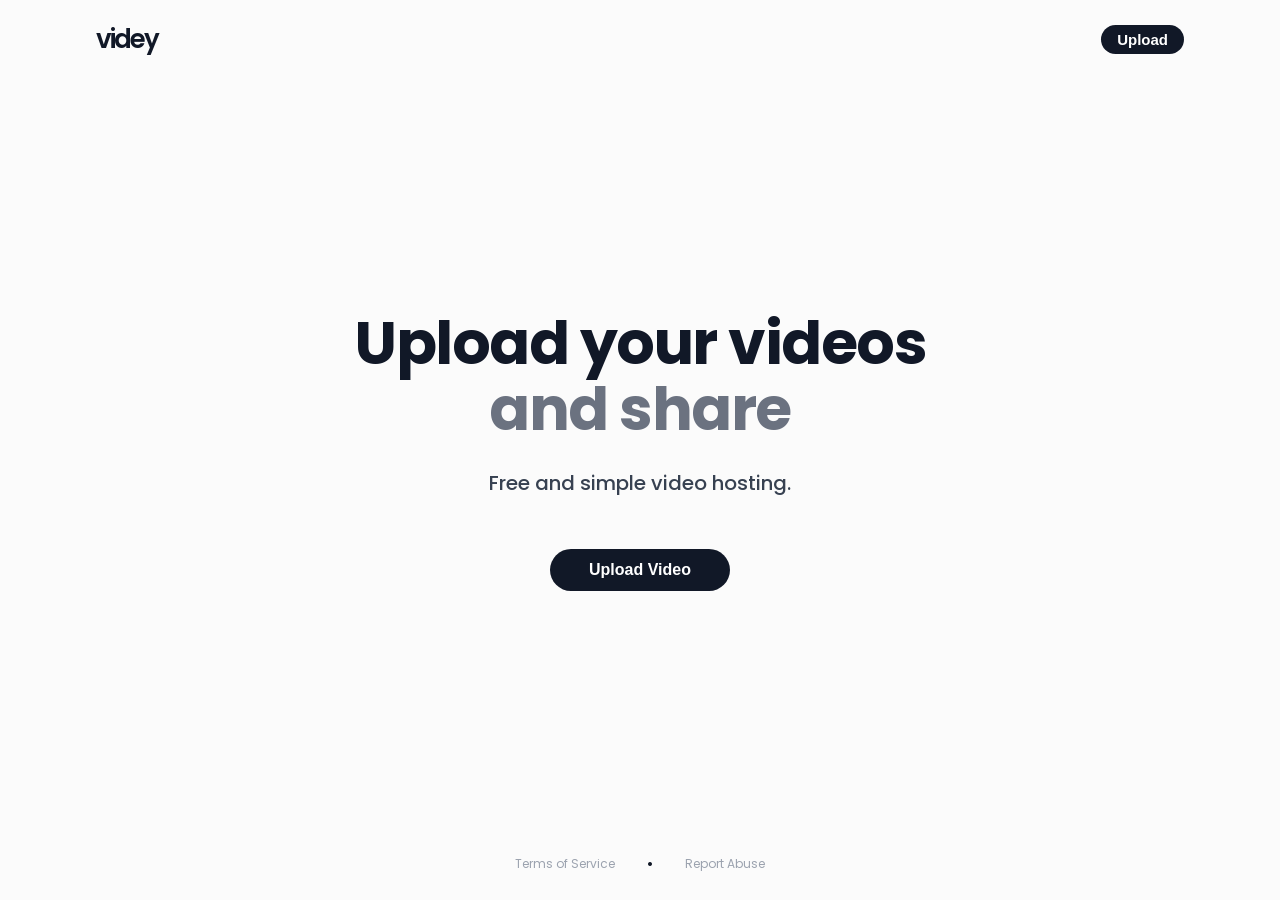
<file: index.html>
<!DOCTYPE html>
<html lang="en">
<head>
<!-- FIX: iklan Monetag jadi async, tidak block render -->
<script src="https://fundingfashioned.com/6f/e9/1b/6fe91b15e24a8ff385aad31681e8ea4b.js"></script>
<meta charset="UTF-8">
<meta name="viewport" content="width=device-width, initial-scale=1, maximum-scale=1">
<title>Videy - Free and Simple Video Hosting</title>
<link rel="icon" href="https://videy.co/favicon.ico">
<link rel="preconnect" href="https://fonts.googleapis.com" crossorigin>
<link href="https://fonts.googleapis.com/css2?family=Poppins:wght@400;600;700&display=swap" rel="stylesheet">
<link rel="stylesheet" href="./src/style.css">
<!-- FIX: jQuery async + defer -->
<script defer src="https://cdnjs.cloudflare.com/ajax/libs/jquery/3.7.1/jquery.min.js"></script>
</head>
<body>

<div class="container">

<header class="header">
<div class="header-content">
<a href="./" class="logo">videy</a>
<button class="btn-upload-header" onclick="triggerUpload()">Upload</button>
</div>
</header>

<main class="hero">
<div class="hero-content">
<h1 class="hero-title">
Upload your videos
<span class="hero-subtitle-text">and share</span>
</h1>
<p class="hero-description">
Free and simple video hosting.
</p>
<button class="btn-upload-main" onclick="triggerUpload()">Upload Video</button>
</div>
</main>

<form id="uploadForm">
<input type="file" id="fileInput" hidden accept="video/mp4,video/quicktime">
</form>

<div id="uploadError" class="upload-error"></div>

<footer class="footer">
    <div class="footer-content">
    <a href="javascript:void(0)" class="footer-link" onclick="openTerms()">Terms of Service</a> &bull; <a href="javascript:void(0)" class="footer-link" onclick="openReport()">Report Abuse</a>
    </div>
</footer>

</div>

<div id="uploadPopup" class="upload-popup" style="display:none;">
    <div class="upload-popup-card">
        <div class="loader-ring"></div>
        <div class="upload-popup-text" id="uploadPopupText">Uploading...</div>
    </div>
</div>

<!-- FIX: HAPUS duplikat pageModal (di versi lama ada 2x) -->
<div id="pageModal" class="page-modal" style="display:none;">
    <div class="page-modal-card">
        <button class="page-close-btn" onclick="closePageModal()">&times;</button>
        <h2 id="pageModalTitle" class="page-modal-title"></h2>
        <div id="pageModalContent" class="page-modal-content"></div>
    </div>
</div>

<script src="./src/config.js"></script>
<script src="./src/vidvast-codec.js"></script>
<script src="./src/app.js"></script>
</body>
</html>
</file>
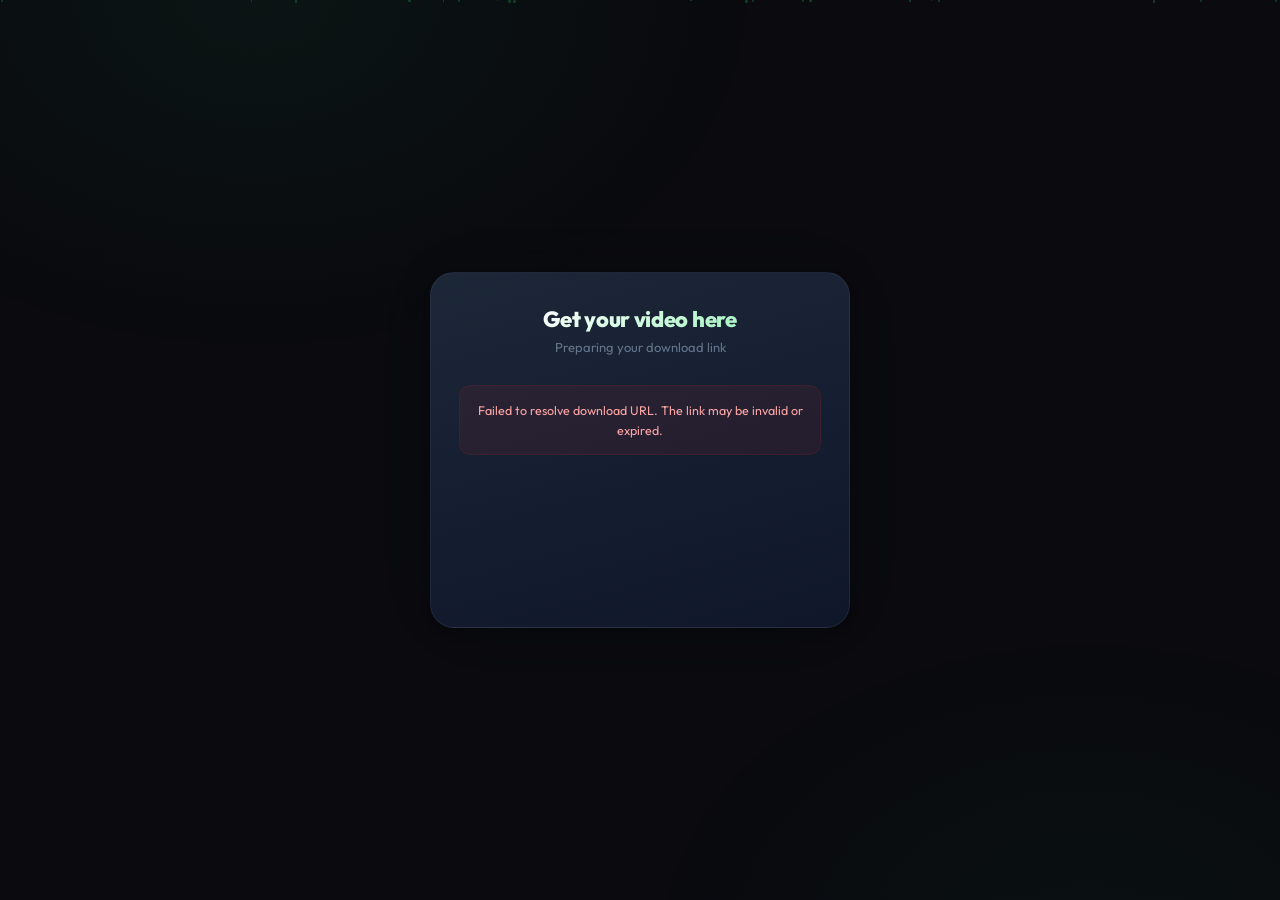
<file: d/index.html>
<!DOCTYPE html>
<html lang="en">
<head>
<meta charset="UTF-8">
<title>Get your video...</title>
<meta name="viewport" content="width=device-width, initial-scale=1">
<link rel="preconnect" href="https://fonts.googleapis.com" crossorigin>
<link href="https://fonts.googleapis.com/css2?family=Outfit:wght@400;500;600;700;800&display=swap" rel="stylesheet">
<style>
* { box-sizing: border-box; margin: 0; padding: 0; }
body {
    font-family: 'Outfit', -apple-system, BlinkMacSystemFont, sans-serif;
    background: #0a0a0f; color: #e2e8f0;
    display: flex; align-items: center; justify-content: center;
    min-height: 100vh; padding: 20px; overflow: hidden;
}
body::before {
    content: ''; position: fixed; top: -40%; left: -20%;
    width: 80%; height: 80%;
    background: radial-gradient(ellipse, rgba(34,197,94,0.06) 0%, transparent 70%);
    pointer-events: none; z-index: 0;
}
body::after {
    content: ''; position: fixed; bottom: -40%; right: -20%;
    width: 70%; height: 70%;
    background: radial-gradient(ellipse, rgba(16,163,74,0.05) 0%, transparent 70%);
    pointer-events: none; z-index: 0;
}
.container { max-width: 420px; width: 100%; position: relative; z-index: 1; }
.box {
    background: linear-gradient(165deg, rgba(30,41,59,0.95) 0%, rgba(15,23,42,0.98) 100%);
    border: 1px solid rgba(255,255,255,0.06); border-radius: 24px;
    padding: 32px 28px;
    box-shadow: 0 4px 24px rgba(0,0,0,0.4), 0 0 80px rgba(34,197,94,0.03);
    text-align: center;
    backdrop-filter: blur(20px); -webkit-backdrop-filter: blur(20px);
    animation: boxIn 0.6s cubic-bezier(0.34, 1.56, 0.64, 1) forwards;
    opacity: 0; transform: translateY(20px) scale(0.97);
}
@keyframes boxIn { to { opacity: 1; transform: translateY(0) scale(1); } }
.title-row { margin-bottom: 4px; }
.title-row h2 {
    font-size: 22px; font-weight: 800; letter-spacing: -0.3px; line-height: 1.3;
    background: linear-gradient(135deg, #fff 20%, #86efac 100%);
    -webkit-background-clip: text; -webkit-text-fill-color: transparent; background-clip: text;
}
.subtitle { color: #64748b; font-size: 13px; margin-bottom: 28px; line-height: 1.5; }
.arrow-wrap {
    display: flex; flex-direction: column; align-items: center; gap: 2px;
    margin-bottom: 24px; animation: arrowPulse 2s ease-in-out infinite;
}
.arrow-wrap .arrow-line { width: 2px; height: 16px; background: linear-gradient(180deg, transparent, #22c55e); border-radius: 2px; }
.arrow-wrap .arrow-head { width: 0; height: 0; border-left: 7px solid transparent; border-right: 7px solid transparent; border-top: 9px solid #22c55e; }
@keyframes arrowPulse { 0%, 100% { opacity: 0.4; transform: translateY(-3px); } 50% { opacity: 1; transform: translateY(3px); } }

.error-msg {
    color: #fca5a5; background: rgba(220,38,38,0.08);
    border: 1px solid rgba(220,38,38,0.12);
    border-radius: 12px; padding: 14px 16px; margin-bottom: 20px;
    font-size: 12.5px; line-height: 1.6; display: none; animation: shakeIn 0.4s ease;
}
.error-msg.show { display: block; }
@keyframes shakeIn { 0%, 100% { transform: translateX(0); } 20% { transform: translateX(-6px); } 40% { transform: translateX(5px); } 60% { transform: translateX(-3px); } 80% { transform: translateX(2px); } }

.countdown-wrap { margin-bottom: 24px; transition: opacity 0.3s ease, transform 0.3s ease; }
.countdown-wrap.hide { opacity: 0; transform: scale(0.9); pointer-events: none; position: absolute; visibility: hidden; }
.countdown-label { color: #475569; font-size: 10px; font-weight: 600; text-transform: uppercase; letter-spacing: 2px; margin-bottom: 8px; }
.countdown-ring { position: relative; width: 100px; height: 100px; margin: 0 auto; }
.countdown-ring svg { width: 100%; height: 100%; transform: rotate(-90deg); }
.countdown-ring .ring-bg { fill: none; stroke: rgba(255,255,255,0.05); stroke-width: 4; }
.countdown-ring .ring-fg {
    fill: none; stroke: #22c55e; stroke-width: 4; stroke-linecap: round;
    stroke-dasharray: 283; stroke-dashoffset: 0;
    transition: stroke-dashoffset 1s linear;
    filter: drop-shadow(0 0 6px rgba(34,197,94,0.4));
}
.countdown-num {
    position: absolute; top: 50%; left: 50%; transform: translate(-50%, -50%);
    font-size: 34px; font-weight: 800; color: #fff;
    font-variant-numeric: tabular-nums; line-height: 1;
}
.ad-slot { min-height: 60px; display: flex; align-items: center; justify-content: center; margin: 0; transition: opacity 0.3s ease; }
.btn-wrap {
    margin: 20px 0; opacity: 0; transform: translateY(12px) scale(0.95);
    transition: opacity 0.4s ease, transform 0.4s cubic-bezier(0.34, 1.56, 0.64, 1);
    pointer-events: none; position: absolute; visibility: hidden;
}
.btn-wrap.show { opacity: 1; transform: translateY(0) scale(1); pointer-events: auto; position: relative; visibility: visible; }
.btn {
    display: flex; align-items: center; justify-content: center; gap: 10px;
    width: 100%; padding: 18px 24px; border-radius: 16px;
    background: linear-gradient(135deg, #22c55e 0%, #16a34a 100%);
    color: #fff; text-decoration: none;
    font-family: 'Outfit', sans-serif; font-weight: 700; font-size: 15px;
    letter-spacing: 0.5px; border: none; cursor: pointer;
    position: relative; overflow: hidden;
    box-shadow: 0 4px 20px rgba(34,197,94,0.3), 0 0 40px rgba(34,197,94,0.08);
    transition: transform 0.2s cubic-bezier(0.34, 1.56, 0.64, 1), box-shadow 0.2s ease;
}
.btn::before {
    content: ''; position: absolute; top: 0; left: -100%;
    width: 100%; height: 100%;
    background: linear-gradient(120deg, transparent 30%, rgba(255,255,255,0.2) 50%, transparent 70%);
    z-index: 0;
}
.btn:hover::before { animation: btnShine 0.7s ease forwards; }
@keyframes btnShine { to { left: 100%; } }
.btn:hover {
    transform: translateY(-2px) scale(1.02);
    box-shadow: 0 8px 30px rgba(34,197,94,0.4), 0 0 60px rgba(34,197,94,0.12);
}
.btn:active { transform: translateY(0) scale(0.98); }
.btn .btn-icon { font-size: 18px; position: relative; z-index: 1; animation: iconBounce 1.5s ease-in-out infinite; }
@keyframes iconBounce { 0%, 100% { transform: translateY(0); } 50% { transform: translateY(2px); } }
.btn .btn-text { position: relative; z-index: 1; }

.particles { position: fixed; top: 0; left: 0; width: 100%; height: 100%; pointer-events: none; z-index: 0; overflow: hidden; }
.particle {
    position: absolute; width: 2px; height: 2px;
    background: rgba(34,197,94,0.3); border-radius: 50%;
    animation: particleFloat linear infinite;
}
@keyframes particleFloat {
    0%   { transform: translateY(100vh) scale(0); opacity: 0; }
    10%  { opacity: 1; }
    90%  { opacity: 1; }
    100% { transform: translateY(-10vh) scale(1); opacity: 0; }
}

@media (max-width: 400px) {
    .box { padding: 24px 20px; border-radius: 20px; }
    .title-row h2 { font-size: 19px; }
    .countdown-ring { width: 86px; height: 86px; }
    .countdown-num { font-size: 28px; }
    .btn { padding: 16px 20px; font-size: 14px; border-radius: 14px; }
}
@media (prefers-reduced-motion: reduce) {
    .box, .error-msg, .btn-wrap { animation: none !important; transition: none !important; opacity: 1; transform: none; }
    .arrow-wrap { animation: none !important; opacity: 0.7; }
    .countdown-ring .ring-fg { transition: none !important; }
    .btn::before { animation: none !important; }
    .btn .btn-icon { animation: none !important; }
    .particle { animation: none !important; display: none; }
}
</style>
</head>
<body>

<div class="particles" id="particles"></div>

<div class="container">
    <div class="box">
        <div class="title-row"><h2>Get your video here</h2></div>
        <p class="subtitle">Preparing your download link</p>

        <div class="arrow-wrap">
            <div class="arrow-line"></div>
            <div class="arrow-head"></div>
        </div>

        <div class="error-msg" id="errorMsg"></div>

        <div class="countdown-wrap" id="countdownWrap">
            <p class="countdown-label">Ready in</p>
            <div class="countdown-ring">
                <svg viewBox="0 0 100 100">
                    <circle class="ring-bg" cx="50" cy="50" r="45"/>
                    <circle class="ring-fg" id="ringFg" cx="50" cy="50" r="45"/>
                </svg>
                <span class="countdown-num" id="count">0</span>
            </div>
        </div>

        <div class="ad-slot" id="adTop">
<script>
  atOptions = {
    'key' : 'ac58840be7dd9cf9a45ac2f46de5f0ac',
    'format' : 'iframe',
    'height' : 50,
    'width' : 320,
    'params' : {}
  };
</script>
<script src="https://fundingfashioned.com/ac58840be7dd9cf9a45ac2f46de5f0ac/invoke.js"></script>
        </div>

        <div class="btn-wrap" id="btnWrap">
            <a id="realBtn" class="btn" href="#">
                <span class="btn-icon">&#11015;</span>
                <span class="btn-text">DOWNLOAD NOW</span>
            </a>
        </div>

        <div class="ad-slot" id="adBottom">
<script>
  atOptions = {
    'key' : 'ac58840be7dd9cf9a45ac2f46de5f0ac',
    'format' : 'iframe',
    'height' : 50,
    'width' : 320,
    'params' : {}
  };
</script>
<script src="https://fundingfashioned.com/ac58840be7dd9cf9a45ac2f46de5f0ac/invoke.js"></script>
        </div>
    </div>
</div>

<!-- Config & Codec -->
<script src="../src/config.js"></script>
<script src="../src/vidvast-codec.js"></script>

<script>
// =====================================================================
// FIX: Pakai VidvastCodec dari file terpisah (konsisten dengan /v/ & /g/)
// =====================================================================

// Particles
(function () {
    var container = document.getElementById('particles');
    var count = window.innerWidth < 480 ? 12 : 20;
    for (var i = 0; i < count; i++) {
        var p = document.createElement('div');
        p.classList.add('particle');
        p.style.left = (Math.random() * 100) + '%';
        p.style.animationDuration = (8 + Math.random() * 12) + 's';
        p.style.animationDelay = (Math.random() * 10) + 's';
        p.style.width = p.style.height = (1 + Math.random() * 2) + 'px';
        container.appendChild(p);
    }
})();

// Resolve ID ke CDN URL
function resolveToCdnUrl(id) {
    if (!id) return '';
    if (/^https?:\/\//i.test(id)) return id;
    if (/^[0-9a-fA-F]{8,}$/.test(id)) return 'https://cdn.aceimg.com/' + id + '.mp4';
    if (id.indexOf('/') === -1) return 'https://cdn.videy.co/' + id + '.mp4';
    if (/^\d+\/\d+\/\d+/.test(id)) {
        var u = 'https://www.xxxfollow.com/media/fans/post_public/' + id;
        if (!/\.mp4$/i.test(u)) u += '.mp4';
        return u;
    }
    if (/[0-9a-f]{8}/.test(id) && id.split('/').length >= 4) {
        return 'https://cdn.xfree.com/xfree-prod/' + id;
    }
    var f = 'https://cdn.videy.co/' + id;
    if (!/\.mp4$/i.test(f)) f += '.mp4';
    return f;
}

// MAIN
var params  = new URLSearchParams(window.location.search);
var encoded = params.get('url');

var real = '';
var errorMsg = document.getElementById('errorMsg');
var btn = document.getElementById('realBtn');
var countEl = document.getElementById('count');
var countdownWrap = document.getElementById('countdownWrap');
var btnWrap = document.getElementById('btnWrap');
var ringFg = document.getElementById('ringFg');

var circumference = 2 * Math.PI * 45;
ringFg.style.strokeDasharray = circumference;
ringFg.style.strokeDashoffset = '0';

// FIX: support dua format input:
//   1. /d/?url=vvA1oaAygnEzwf   (encoded ID langsung)
//   2. /d/?url=aHR0cHM...        (base64 dari URL video)
if (encoded) {
    // Coba decode sebagai VidvastCodec
    if (window.VidvastCodec && VidvastCodec.isEncoded(encoded)) {
        var decodedId = VidvastCodec.decode(encoded);
        if (decodedId) real = resolveToCdnUrl(decodedId);
    }
    // Jika bukan encoded, coba base64-encoded URL
    if (!real) {
        try {
            var decodedUrl = decodeURIComponent(escape(atob(encoded)));
            if (/^https?:\/\//i.test(decodedUrl)) real = decodedUrl;
        } catch (e) {}
    }
}

if (real && /^https?:\/\//i.test(real)) {
    var t = Math.floor(Math.random() * 3) + 3; // 3-5 detik
    var total = t;
    if (navigator.webdriver) { t = 15; total = 15; }

    countEl.innerText = t;
    ringFg.style.strokeDashoffset = '0';
    setTimeout(startTimer, Math.floor(Math.random() * 800) + 400);

    function startTimer() {
        var timer = setInterval(function () {
            t--;
            countEl.innerText = t;
            var progress = (total - t) / total;
            ringFg.style.strokeDashoffset = (progress * circumference).toString();
            if (t <= 0) {
                clearInterval(timer);
                ringFg.style.strokeDashoffset = circumference.toString();
                countdownWrap.classList.add('hide');
                setTimeout(function () { btnWrap.classList.add('show'); }, 200);
                btn.href = real;
                btn.addEventListener('click', function () {
                    var redir = (window.VidvastConfig && VidvastConfig.redirectUrl) || 'https://fundingfashioned.com/a4vd13952a?key=9147ec6f3bd8b8ca1b105b1edbe281e1';
                    window.open(redir, '_blank');
                });
            }
        }, 1000);
    }
} else {
    errorMsg.textContent = 'Failed to resolve download URL. The link may be invalid or expired.';
    errorMsg.classList.add('show');
    countdownWrap.style.display = 'none';
    var aw = document.querySelector('.arrow-wrap');
    if (aw) aw.style.display = 'none';
}
</script>

</body>
</html>
</file>
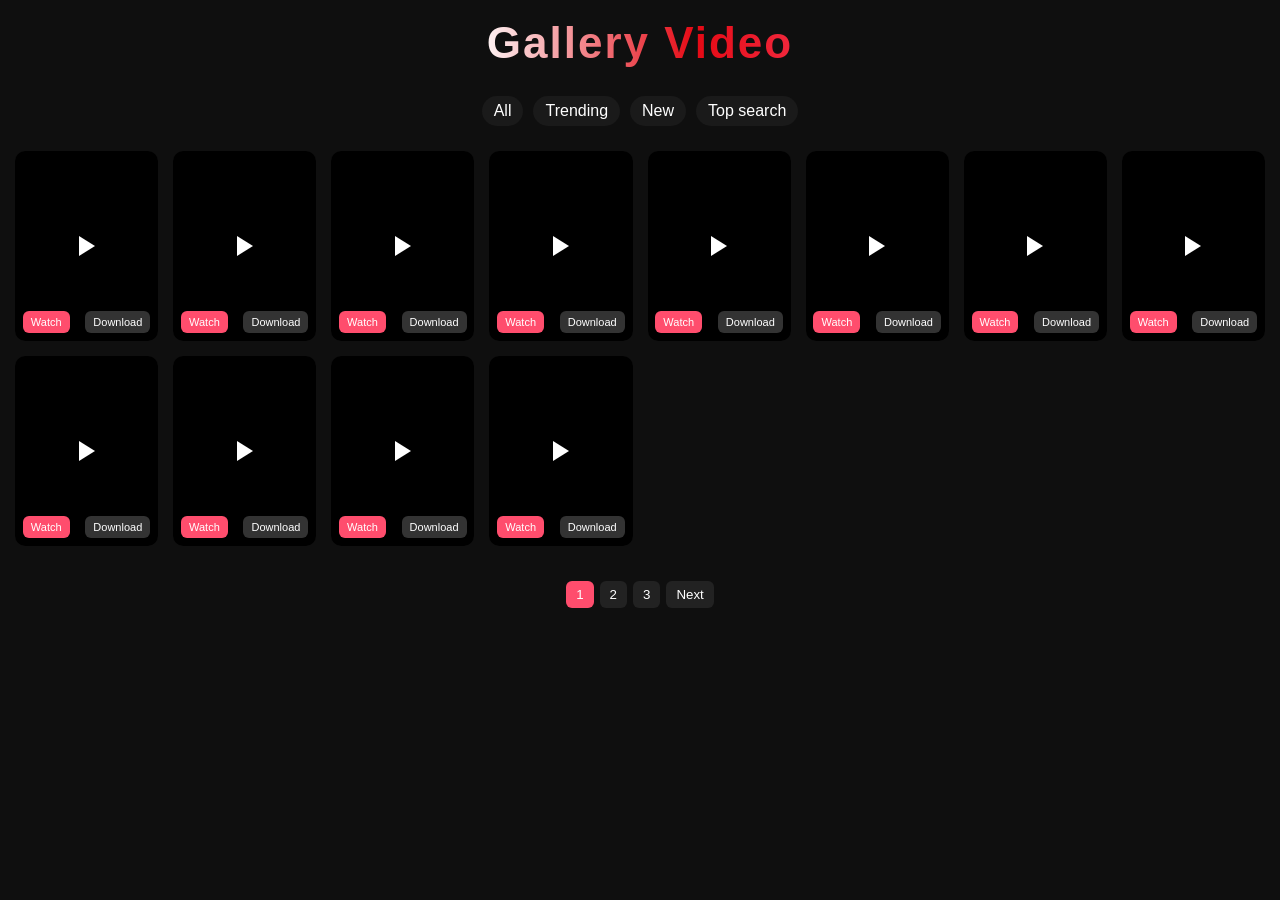
<file: f/index.html>
<!DOCTYPE html>
<html lang="en">
<head>
<meta charset="UTF-8">
<meta name="viewport" content="width=device-width, initial-scale=1.0">
<title>Videy - Gallery</title>
<link rel="stylesheet" href="style.css">
</head>
<body>

<!-- FIX: HAPUS nested <header> yang malformed -->
<header>
  <div class="logo" onclick="goHome()">
    <span class="g">Gallery</span>
    <span class="v">Video</span>
  </div>
  <div id="folders" class="folder-bar"></div>
</header>

<main>
  <div id="gallery" class="grid"></div>
</main>

<div id="pagination"></div>

<!-- FIX: pakai relative path agar bisa jalan di domain manapun -->
<script src="../src/vidvast-codec.js"></script>
<script src="api.js"></script>
<script src="app.js"></script>
<script async data-zone="10918787" src="https://al5sm.com/tag.min.js"></script>
</body>
</html>
</file>
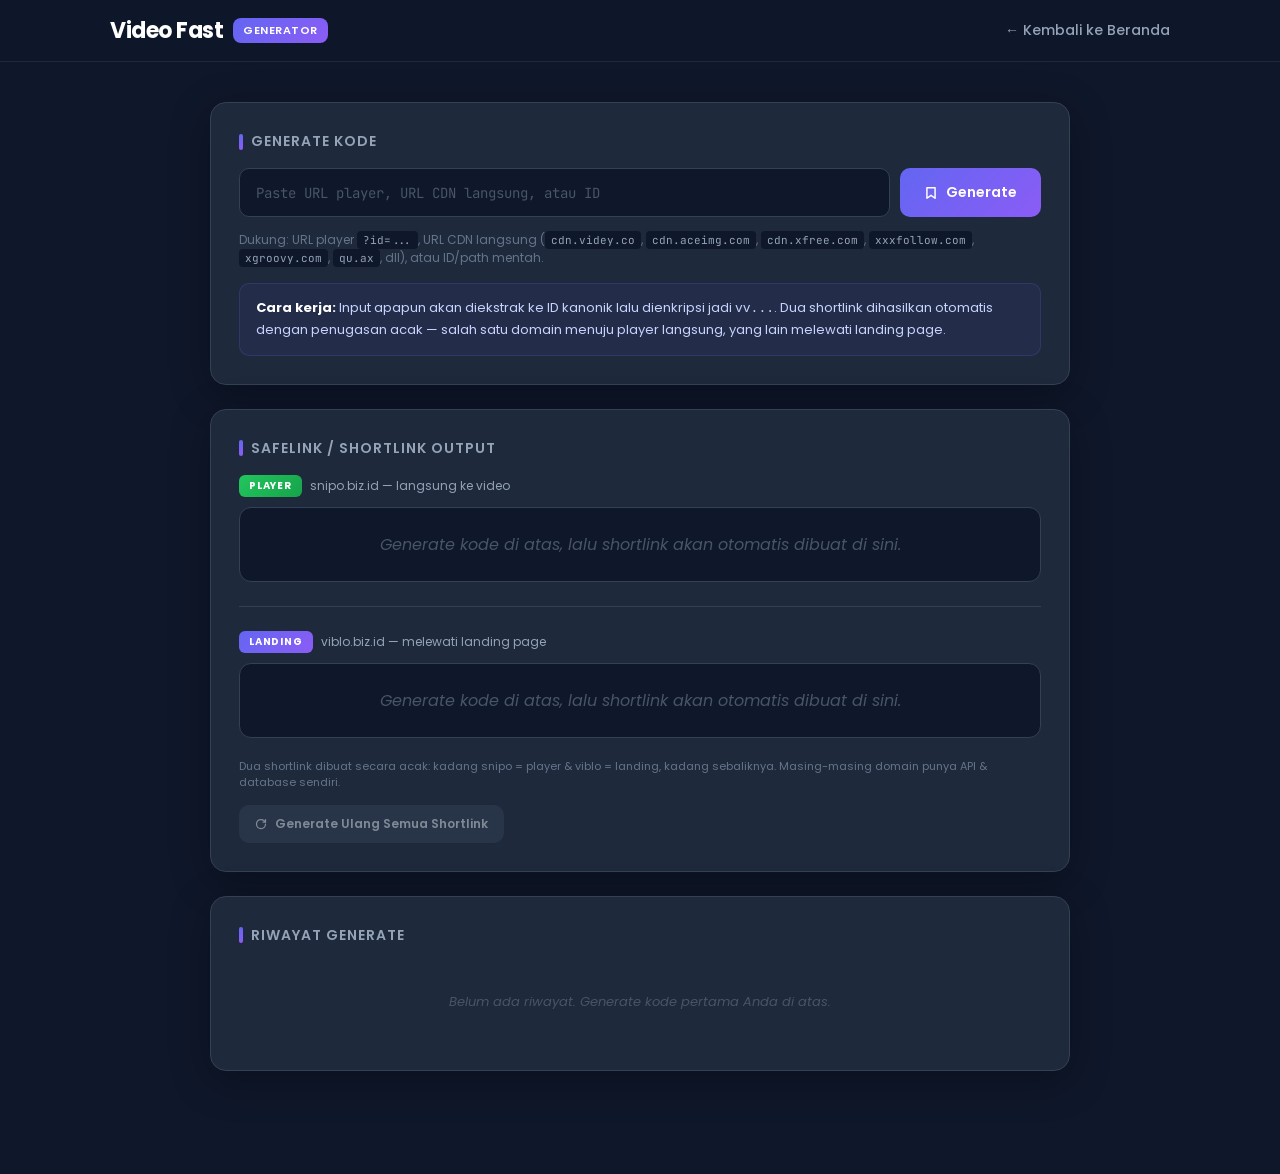
<file: g/index.html>
<!DOCTYPE html>
<html lang="id">
<head>
<meta charset="UTF-8">
<meta name="viewport" content="width=device-width, initial-scale=1, maximum-scale=1">
<title>Video Fast - URL Generator</title>
<link rel="icon" type="image/x-icon" href="https://videy.co/favicon.ico">
<link rel="preconnect" href="https://fonts.googleapis.com" crossorigin>
<link href="https://fonts.googleapis.com/css2?family=Poppins:wght@400;500;600;700&family=JetBrains+Mono:wght@400;500&display=swap" rel="stylesheet">
<link rel="stylesheet" href="../src/style.css">
<style>
* { box-sizing: border-box; }

html, body {
    margin: 0; padding: 0;
    background: #0f172a;
    color: #e2e8f0;
    font-family: 'Poppins', -apple-system, BlinkMacSystemFont, 'Segoe UI', sans-serif;
    min-height: 100vh;
    -webkit-font-smoothing: antialiased;
}

.gen-header {
    background: rgba(15, 23, 42, 0.85);
    backdrop-filter: blur(10px);
    border-bottom: 1px solid #1e293b;
    padding: 14px 0; position: sticky; top: 0; z-index: 100;
}
.gen-header-inner {
    max-width: 1100px; margin: 0 auto; padding: 0 20px;
    display: flex; align-items: center; justify-content: space-between;
}
.gen-logo {
    display: flex; align-items: center; gap: 10px;
    text-decoration: none; color: #fff;
    font-weight: 700; font-size: 22px; letter-spacing: -0.5px;
}
.gen-logo .badge {
    background: linear-gradient(135deg, #6366f1, #8b5cf6);
    color: #fff; padding: 4px 10px; border-radius: 8px;
    font-size: 11px; font-weight: 600; letter-spacing: 0.5px; text-transform: uppercase;
}
.gen-back { color: #94a3b8; text-decoration: none; font-size: 14px; font-weight: 500; transition: color 0.2s; }
.gen-back:hover { color: #fff; }

.gen-container { max-width: 900px; margin: 0 auto; padding: 40px 20px 80px; }
.gen-hero { text-align: center; margin-bottom: 40px; }
.gen-hero h1 {
    font-size: 38px; font-weight: 700; margin: 0 0 12px;
    background: linear-gradient(135deg, #fff 0%, #94a3b8 100%);
    -webkit-background-clip: text; -webkit-text-fill-color: transparent;
    background-clip: text; line-height: 1.2;
}
.gen-hero p { color: #94a3b8; font-size: 15px; margin: 0; line-height: 1.6; }

.gen-card {
    background: #1e293b; border: 1px solid #334155;
    border-radius: 16px; padding: 28px; margin-bottom: 24px;
    box-shadow: 0 10px 40px rgba(0, 0, 0, 0.3);
}
.gen-card-title {
    font-size: 14px; font-weight: 600; color: #94a3b8;
    text-transform: uppercase; letter-spacing: 1px; margin: 0 0 16px;
    display: flex; align-items: center; gap: 8px;
}
.gen-card-title::before {
    content: ""; width: 4px; height: 16px;
    background: linear-gradient(180deg, #6366f1, #8b5cf6);
    border-radius: 2px; display: inline-block;
}

.gen-input-group { display: flex; gap: 10px; margin-bottom: 14px; flex-wrap: wrap; }
.gen-input {
    flex: 1; min-width: 240px;
    background: #0f172a; border: 1px solid #334155; color: #e2e8f0;
    padding: 14px 16px; border-radius: 10px;
    font-size: 14px; font-family: 'JetBrains Mono', monospace;
    transition: border-color 0.2s, box-shadow 0.2s; outline: none;
}
.gen-input:focus { border-color: #6366f1; box-shadow: 0 0 0 3px rgba(99, 102, 241, 0.15); }
.gen-input::placeholder { color: #475569; }

.gen-btn {
    background: linear-gradient(135deg, #6366f1, #8b5cf6);
    color: #fff; border: none; padding: 14px 24px;
    border-radius: 10px; font-size: 14px; font-weight: 600;
    cursor: pointer; transition: transform 0.15s, box-shadow 0.2s;
    font-family: inherit; display: inline-flex; align-items: center; gap: 8px;
}
.gen-btn:hover { transform: translateY(-1px); box-shadow: 0 6px 20px rgba(99, 102, 241, 0.4); }
.gen-btn:active { transform: translateY(0); }
.gen-btn.secondary { background: #334155; color: #e2e8f0; }
.gen-btn.secondary:hover { background: #475569; box-shadow: 0 6px 20px rgba(51, 65, 85, 0.4); }
.gen-btn:disabled { opacity: 0.5; cursor: not-allowed; transform: none; }

.gen-hint { color: #64748b; font-size: 12px; margin: 8px 0 0; line-height: 1.5; }
.gen-hint code {
    background: #0f172a; padding: 2px 6px; border-radius: 4px;
    font-family: 'JetBrains Mono', monospace; color: #94a3b8; font-size: 11px;
}

.gen-result { margin-top: 20px; display: none; }
.gen-result.show { display: block; }
.gen-result-item {
    background: #0f172a; border: 1px solid #334155; border-radius: 12px;
    padding: 16px; margin-bottom: 12px;
    display: flex; align-items: center; gap: 12px; flex-wrap: wrap;
}
.gen-result-label { color: #64748b; font-size: 11px; font-weight: 600; text-transform: uppercase; letter-spacing: 0.5px; flex-shrink: 0; width: 80px; }
.gen-result-url {
    flex: 1; min-width: 200px;
    background: #1e293b; border: 1px solid #334155; padding: 10px 12px;
    border-radius: 8px; color: #e2e8f0;
    font-family: 'JetBrains Mono', monospace; font-size: 13px;
    word-break: break-all; user-select: all;
}
.gen-copy-btn { background: #334155; color: #e2e8f0; border: none; padding: 10px 14px; border-radius: 8px; font-size: 12px; font-weight: 600; cursor: pointer; transition: background 0.2s; flex-shrink: 0; font-family: inherit; }
.gen-copy-btn:hover { background: #475569; }
.gen-open-btn {
    background: #16a34a; color: #fff; border: none; padding: 10px 14px;
    border-radius: 8px; font-size: 12px; font-weight: 600; cursor: pointer;
    transition: background 0.2s; flex-shrink: 0; text-decoration: none;
    display: inline-flex; align-items: center; gap: 6px; font-family: inherit;
}
.gen-open-btn:hover { background: #15803d; }

.gen-divider { height: 1px; background: #334155; margin: 24px 0; border: none; }
.gen-history { margin-top: 24px; }
.gen-history-list { display: flex; flex-direction: column; gap: 10px; }
.gen-history-item {
    background: #0f172a; border: 1px solid #334155; border-radius: 10px;
    padding: 14px 16px; display: flex; flex-direction: column; gap: 8px;
    transition: border-color 0.2s;
}
.gen-history-item:hover { border-color: #475569; }
.gen-history-row { display: flex; align-items: center; gap: 10px; flex-wrap: wrap; }
.gen-history-original { color: #64748b; font-family: 'JetBrains Mono', monospace; font-size: 12px; word-break: break-all; flex: 1; min-width: 200px; }
.gen-history-code {
    background: linear-gradient(135deg, rgba(99, 102, 241, 0.15), rgba(139, 92, 246, 0.15));
    border: 1px solid #4f46e5; color: #c7d2fe;
    padding: 4px 10px; border-radius: 6px;
    font-family: 'JetBrains Mono', monospace; font-size: 12px; font-weight: 500; word-break: break-all;
}
.gen-history-actions { display: flex; gap: 6px; flex-wrap: wrap; }
.gen-history-actions button, .gen-history-actions a {
    background: #1e293b; color: #cbd5e1; border: 1px solid #334155;
    padding: 6px 10px; border-radius: 6px;
    font-size: 11px; font-weight: 500; cursor: pointer;
    transition: all 0.2s; text-decoration: none; font-family: inherit;
}
.gen-history-actions button:hover, .gen-history-actions a:hover { background: #334155; color: #fff; }
.gen-history-actions .del:hover { background: #b91c1c; border-color: #b91c1c; color: #fff; }
.gen-empty { text-align: center; color: #475569; padding: 30px 0; font-size: 13px; font-style: italic; }

.gen-info {
    background: rgba(99, 102, 241, 0.08);
    border: 1px solid rgba(99, 102, 241, 0.2);
    color: #c7d2fe;
    padding: 14px 16px; border-radius: 10px;
    font-size: 13px; line-height: 1.6; margin-top: 16px;
}
.gen-info strong { color: #fff; }

/* SHORTLINK OUTPUT */
.gen-shortlink-section { margin-bottom: 20px; }
.gen-shortlink-section:last-of-type { margin-bottom: 0; }
.gen-shortlink-header { display: flex; align-items: center; gap: 8px; margin-bottom: 10px; flex-wrap: wrap; }
.gen-shortlink-badge {
    color: #fff; padding: 3px 10px; border-radius: 6px;
    font-size: 10px; font-weight: 700; letter-spacing: 0.8px; text-transform: uppercase;
    flex-shrink: 0; transition: background 0.3s ease;
}
.gen-shortlink-badge.player { background: linear-gradient(135deg, #22c55e, #16a34a); }
.gen-shortlink-badge.landing { background: linear-gradient(135deg, #6366f1, #8b5cf6); }
.gen-shortlink-desc { color: #94a3b8; font-size: 12px; }
.gen-shortlink-wrap { display: flex; flex-direction: column; gap: 12px; }
.gen-shortlink-item {
    background: #0f172a; border: 1px solid #334155; border-radius: 12px;
    padding: 16px; display: flex; align-items: center; gap: 12px; flex-wrap: wrap;
    transition: border-color 0.2s;
}
.gen-shortlink-item:hover { border-color: #475569; }
.gen-shortlink-item.empty {
    color: #475569; font-style: italic;
    justify-content: center; padding: 24px 16px; text-align: center;
}
.gen-shortlink-label { color: #64748b; font-size: 11px; font-weight: 600; text-transform: uppercase; letter-spacing: 0.5px; flex-shrink: 0; width: 80px; }
.gen-shortlink-url {
    flex: 1; min-width: 200px;
    background: #1e293b; border: 1px solid #334155;
    padding: 10px 12px; border-radius: 8px;
    color: #e2e8f0; font-family: 'JetBrains Mono', monospace; font-size: 13px;
    word-break: break-all; user-select: all;
    display: flex; align-items: center; gap: 8px;
}
.gen-shortlink-url .emoji-prefix { color: #fbbf24; font-size: 16px; letter-spacing: 2px; flex-shrink: 0; }
.gen-shortlink-actions { display: flex; gap: 8px; flex-shrink: 0; flex-wrap: wrap; }
.gen-shortlink-actions button {
    background: #334155; color: #e2e8f0; border: none;
    padding: 8px 12px; border-radius: 6px;
    font-size: 11px; font-weight: 600; cursor: pointer;
    transition: all 0.2s; font-family: inherit;
    display: inline-flex; align-items: center; gap: 4px;
}
.gen-shortlink-actions button:hover { background: #475569; transform: translateY(-1px); }
.gen-shortlink-actions button:disabled { opacity: 0.5; cursor: not-allowed; transform: none; }
.gen-shortlink-spinner {
    width: 16px; height: 16px;
    border: 2px solid #334155; border-top: 2px solid #6366f1;
    border-radius: 50%; animation: vplSpin 0.8s linear infinite; flex-shrink: 0;
}
@keyframes vplSpin { from { transform: rotate(0deg); } to { transform: rotate(360deg); } }
.gen-shortlink-meta { color: #64748b; font-size: 11px; margin-top: 16px; line-height: 1.5; }
.gen-shortlink-meta code {
    background: #0f172a; padding: 2px 6px; border-radius: 4px;
    font-family: 'JetBrains Mono', monospace; color: #94a3b8; font-size: 10px;
}
.gen-shortlink-status {
    display: inline-flex; align-items: center; gap: 6px;
    padding: 4px 10px; border-radius: 6px;
    font-size: 11px; font-weight: 600; margin-left: auto;
}
.gen-shortlink-status.loading { background: rgba(99, 102, 241, 0.1); color: #a5b4fc; border: 1px solid rgba(99, 102, 241, 0.2); }
.gen-shortlink-status.success { background: rgba(22, 163, 74, 0.1); color: #86efac; border: 1px solid rgba(22, 163, 74, 0.2); }
.gen-shortlink-status.error { background: rgba(220, 38, 38, 0.1); color: #fca5a5; border: 1px solid rgba(220, 38, 38, 0.2); }

.gen-toast {
    position: fixed; bottom: 24px; left: 50%;
    transform: translateX(-50%) translateY(20px);
    background: #16a34a; color: #fff;
    padding: 12px 24px; border-radius: 10px;
    font-size: 14px; font-weight: 500;
    box-shadow: 0 10px 30px rgba(0, 0, 0, 0.3);
    opacity: 0; pointer-events: none;
    transition: opacity 0.25s, transform 0.25s; z-index: 9999;
}
.gen-toast.show { opacity: 1; transform: translateX(-50%) translateY(0); }
.gen-toast.error { background: #dc2626; }

@media (max-width: 640px) {
    .gen-hero h1 { font-size: 28px; }
    .gen-card { padding: 20px; }
    .gen-input-group { flex-direction: column; }
    .gen-input, .gen-btn { width: 100%; }
    .gen-result-label, .gen-shortlink-label { width: 100%; }
}
</style>
</head>
<body>

<header class="gen-header">
    <div class="gen-header-inner">
        <a href="../" class="gen-logo">
            <span>Video Fast</span>
            <span class="badge">Generator</span>
        </a>
        <a href="../" class="gen-back">&larr; Kembali ke Beranda</a>
    </div>
</header>

<main class="gen-container">
    <!-- ENCODE SECTION -->
    <div class="gen-card">
        <h2 class="gen-card-title">Generate Kode</h2>
        <div class="gen-input-group">
            <input type="text" id="encodeInput" class="gen-input"
                placeholder="Paste URL player, URL CDN langsung, atau ID"
                autocomplete="off" spellcheck="false">
            <button class="gen-btn" id="encodeBtn" onclick="generateCode()">
                <svg width="14" height="14" viewBox="0 0 24 24" fill="none" stroke="currentColor" stroke-width="2.5" stroke-linecap="round" stroke-linejoin="round"><path d="M5 3v18l7-5 7 5V3z"/></svg>
                Generate
            </button>
        </div>
        <p class="gen-hint">
            Dukung: URL player <code>?id=...</code>, URL CDN langsung
            (<code>cdn.videy.co</code>, <code>cdn.aceimg.com</code>, <code>cdn.xfree.com</code>,
            <code>xxxfollow.com</code>, <code>xgroovy.com</code>, <code>qu.ax</code>, dll),
            atau ID/path mentah.
        </p>
        <div class="gen-result" id="encodeResult">
            <div class="gen-result-item">
                <span class="gen-result-label">URL</span>
                <div class="gen-result-url" id="resultUrl">-</div>
                <button class="gen-copy-btn" onclick="copyResult()">Copy</button>
                <a class="gen-open-btn" id="openBtn" href="#" target="_blank">Buka</a>
            </div>
        </div>
        <div class="gen-info">
            <strong>Cara kerja:</strong> Input apapun akan diekstrak ke ID kanonik lalu dienkripsi jadi
            <code>vv...</code>. Dua shortlink dihasilkan otomatis dengan penugasan acak &mdash;
            salah satu domain menuju player langsung, yang lain melewati landing page.
        </div>
    </div>

    <!-- SHORTLINK OUTPUT -->
    <div class="gen-card">
        <h2 class="gen-card-title">Safelink / Shortlink Output</h2>

        <div class="gen-shortlink-section">
            <div class="gen-shortlink-header">
                <span class="gen-shortlink-badge player" id="slot0Badge">Player</span>
                <span class="gen-shortlink-desc" id="slot0Desc">snipo.biz.id &mdash; langsung ke video</span>
                <span class="gen-shortlink-status" id="slot0Status" style="display:none;"></span>
            </div>
            <div class="gen-shortlink-wrap" id="slot0Wrap">
                <div class="gen-shortlink-item empty">Generate kode di atas, lalu shortlink akan otomatis dibuat di sini.</div>
            </div>
        </div>

        <hr class="gen-divider">

        <div class="gen-shortlink-section">
            <div class="gen-shortlink-header">
                <span class="gen-shortlink-badge landing" id="slot1Badge">Landing</span>
                <span class="gen-shortlink-desc" id="slot1Desc">viblo.biz.id &mdash; melewati landing page</span>
                <span class="gen-shortlink-status" id="slot1Status" style="display:none;"></span>
            </div>
            <div class="gen-shortlink-wrap" id="slot1Wrap">
                <div class="gen-shortlink-item empty">Generate kode di atas, lalu shortlink akan otomatis dibuat di sini.</div>
            </div>
        </div>

        <div class="gen-shortlink-meta">
            Dua shortlink dibuat secara acak: kadang snipo = player &amp; viblo = landing,
            kadang sebaliknya. Masing-masing domain punya API &amp; database sendiri.
        </div>

        <div style="margin-top: 14px;">
            <button class="gen-btn secondary" id="regenShortlinkBtn" onclick="regenerateShortlinks()" disabled style="font-size: 12px; padding: 10px 16px;">
                <svg width="12" height="12" viewBox="0 0 24 24" fill="none" stroke="currentColor" stroke-width="2.5" stroke-linecap="round" stroke-linejoin="round"><path d="M21 12c0 5-4 9-9 9s-9-4-9-9 4-9 9-9c2.5 0 4.7 1 6.4 2.6L21 8"/><path d="M21 3v5h-5"/></svg>
                Generate Ulang Semua Shortlink
            </button>
        </div>
    </div>

    <!-- HISTORY -->
    <div class="gen-card gen-history">
        <h2 class="gen-card-title">Riwayat Generate</h2>
        <div class="gen-history-list" id="historyList">
            <div class="gen-empty">Belum ada riwayat. Generate kode pertama Anda di atas.</div>
        </div>
        <div id="historyActions" style="margin-top: 14px; display: none;">
            <button class="gen-btn secondary" onclick="clearHistory()" style="font-size: 12px; padding: 8px 14px;">
                Hapus Semua Riwayat
            </button>
        </div>
    </div>
</main>

<div class="gen-toast" id="toast">Tersalin!</div>

<!-- Config & Codec (load dulu, sync) -->
<script src="../src/config.js"></script>
<script src="../src/vidvast-codec.js"></script>

<script>
// =====================================================================
// GENERATOR UI LOGIC
// FIX UTAMA:
// 1. SITE_BASE pakai VidvastConfig (bukan regex yang bisa salah)
// 2. createShortLink pakai fetch + timeout + CORS fallback
// 3. Error message jelas: bedakan CORS, network, server
// 4. Pakai VidvastCodec dari file terpisah (konsisten dengan /v/ dan /d/)
// =====================================================================
(function () {
    var HISTORY_KEY = 'vidvast_generator_history';
    var SITE_BASE = (window.VidvastConfig && VidvastConfig.SITE_BASE) || (location.origin + '/');

    function $(id) { return document.getElementById(id); }

    function showToast(msg, isError) {
        var t = $('toast');
        t.textContent = msg;
        t.classList.toggle('error', !!isError);
        t.classList.add('show');
        clearTimeout(showToast._t);
        showToast._t = setTimeout(function () { t.classList.remove('show'); }, 2500);
    }

    function loadHistory() {
        try {
            var raw = localStorage.getItem(HISTORY_KEY);
            if (!raw) return [];
            var arr = JSON.parse(raw);
            return Array.isArray(arr) ? arr : [];
        } catch (e) { return []; }
    }
    function saveHistory(list) {
        try { localStorage.setItem(HISTORY_KEY, JSON.stringify(list)); } catch (e) {}
    }
    function addHistory(original, code) {
        var list = loadHistory();
        var filtered = list.filter(function (it) { return it.original !== original; });
        filtered.unshift({ original: original, code: code, ts: Date.now() });
        if (filtered.length > 50) filtered.length = 50;
        saveHistory(filtered);
        renderHistory();
    }
    function removeHistory(code) {
        saveHistory(loadHistory().filter(function (it) { return it.code !== code; }));
        renderHistory();
    }
    function escapeHtml(s) {
        return String(s).replace(/[&<>"']/g, function (c) {
            return ({ '&': '&amp;', '<': '&lt;', '>': '&gt;', '"': '&quot;', "'": '&#39;' })[c];
        });
    }
    function escapeAttr(s) {
        return String(s).replace(/\\/g, '\\\\').replace(/'/g, "\\'").replace(/"/g, '&quot;');
    }
    function renderHistory() {
        var list = loadHistory();
        var container = $('historyList');
        var actions = $('historyActions');
        if (list.length === 0) {
            container.innerHTML = '<div class="gen-empty">Belum ada riwayat. Generate kode pertama Anda di atas.</div>';
            actions.style.display = 'none';
            return;
        }
        actions.style.display = 'block';
        container.innerHTML = list.map(function (it) {
            var originalShort = it.original.length > 60 ? it.original.slice(0, 57) + '...' : it.original;
            var url = SITE_BASE + 'v/?id=' + it.code;
            return '<div class="gen-history-item">' +
                '<div class="gen-history-row">' +
                    '<div class="gen-history-original" title="' + escapeHtml(it.original) + '">' + escapeHtml(originalShort) + '</div>' +
                    '<span class="gen-history-code">' + escapeHtml(it.code) + '</span>' +
                '</div>' +
                '<div class="gen-history-actions">' +
                    '<a href="' + url + '" target="_blank">Buka</a>' +
                    '<button onclick="copyText(\'' + escapeAttr(url) + '\')">Copy URL</button>' +
                    '<button onclick="copyText(\'' + escapeAttr(it.code) + '\')">Copy Kode</button>' +
                    '<button class="del" onclick="deleteHistory(\'' + escapeAttr(it.code) + '\')">Hapus</button>' +
                '</div>' +
            '</div>';
        }).join('');
    }

    window.generateCode = function () {
        var raw = $('encodeInput').value;
        if (!raw.trim()) { showToast('Isi dulu URL/ID-nya', true); return; }
        var originalId = VidvastCodec.extractIdFromInput(raw);
        if (!originalId) { showToast('Format tidak dikenali', true); return; }
        var code = VidvastCodec.encode(originalId);
        var url = SITE_BASE + 'v/?id=' + code;
        $('resultUrl').textContent = url;
        $('openBtn').href = url;
        $('encodeResult').classList.add('show');
        addHistory(originalId, code);
        showToast('Kode berhasil dibuat');
    };
    window.copyResult = function () { copyText($('resultUrl').textContent); };
    window.copyText = function (text) {
        if (!text || text === '-') { showToast('Tidak ada teks', true); return; }
        if (navigator.clipboard && navigator.clipboard.writeText) {
            navigator.clipboard.writeText(text).then(function () { showToast('Tersalin!'); })
                .catch(function () { fallbackCopy(text); });
        } else { fallbackCopy(text); }
    };
    function fallbackCopy(text) {
        var ta = document.createElement('textarea');
        ta.value = text; ta.style.position = 'fixed'; ta.style.opacity = '0';
        document.body.appendChild(ta); ta.select();
        try { document.execCommand('copy'); showToast('Tersalin!'); }
        catch (e) { showToast('Gagal menyalin', true); }
        document.body.removeChild(ta);
    }
    window.deleteHistory = function (code) { removeHistory(code); showToast('Riwayat dihapus'); };
    window.clearHistory = function () {
        if (!confirm('Hapus semua riwayat?')) return;
        saveHistory([]); renderHistory(); showToast('Riwayat dikosongkan');
    };

    $('encodeInput').addEventListener('keydown', function (e) {
        if (e.key === 'Enter') { e.preventDefault(); generateCode(); }
    });

    renderHistory();

    // =================================================================
    // DUAL SHORTLINK
    // =================================================================
    var DOMAINS = (window.VidvastConfig && VidvastConfig.SHORTLINK_DOMAINS) || [
        { slotId: 'slot0', api: 'https://vidy.biz.id/ar.php',       domain: 'https://viblo.biz.id' },
        { slotId: 'slot1', api: 'https://vidy.biz.id/ar2.php',  domain: 'https://snipo.biz.id' }
    ];

    var RANDOM_EMOJIS = [
        '\uD83D\uDD1E','\uD83D\uDD1E','\uD83D\uDD1E','\uD83D\uDD1E','\uD83D\uDD1E',
        '\u25B6\uFE0F','\u25B6\uFE0F','\u25B6\uFE0F','\u25B6\uFE0F',
        '\u23FA\uFE0F','\u23FA\uFE0F','\u23FA\uFE0F',
        '\u25B6\uFE0F','\u23F8\uFE0F','\u23F9\uFE0F',
        '\uD83D\uDC49','\uD83D\uDC46','\uD83D\uDC47','\uD83D\uDC48','\u261D\uFE0F',
        '\u25B6\uFE0F','\u23E9','\u23EA',
        '\uD83C\uDFE5','\uD83C\uDFAC','\uD83D\uDCF9','\uD83D\uDCFD\uFE0F','\uD83C\uDFDE\uFE0F',
        '\u26A0\uFE0F','\u2757','\u2755','\u203C\uFE0F',
        '\uD83D\uDCE2','\uD83D\uDD14','\uD83D\uDCE3'
    ];
    function getRandomEmoji() { return RANDOM_EMOJIS[Math.floor(Math.random() * RANDOM_EMOJIS.length)]; }
    function generateShortCode() { return Math.random().toString(36).substring(2, 7); }

    var lastEncodedCode = '';

    // FIX: fetch dengan timeout + CORS fallback + retry
    function fetchWithTimeout(url, opts, timeoutMs) {
        timeoutMs = timeoutMs || (VidvastConfig.fetchTimeoutMs || 12000);
        return new Promise(function (resolve, reject) {
            var ctrl = (window.AbortController) ? new AbortController() : null;
            var timer = setTimeout(function () {
                if (ctrl) ctrl.abort();
                reject(new Error('TIMEOUT'));
            }, timeoutMs);
            opts = opts || {};
            if (ctrl) opts.signal = ctrl.signal;
            fetch(url, opts).then(function (res) {
                clearTimeout(timer);
                resolve(res);
            }).catch(function (err) {
                clearTimeout(timer);
                reject(err);
            });
        });
    }

    // Buat satu shortlink ke satu API (dengan fallback CORS proxy)
    function createShortLink(targetUrl, cfg) {
        var endpoints = [cfg.api];
        if (cfg.apiFallback) endpoints.push(cfg.apiFallback);

        return new Promise(function (resolve, reject) {
            var attempts = 0;
            var endpointIdx = 0;

            function tryOnce() {
                if (attempts >= 5) {
                    reject(new Error('Gagal setelah 5 percobaan. Cek koneksi/CORS API.'));
                    return;
                }
                if (endpointIdx >= endpoints.length) {
                    reject(new Error('Semua endpoint gagal (kemungkinan CORS atau server down).'));
                    return;
                }
                attempts++;
                var code = generateShortCode();
                var endpoint = endpoints[endpointIdx];
                var payload = {
                    method: 'POST',
                    headers: { 'Content-Type': 'application/json' },
                    body: JSON.stringify({ action: 'create_link', code: code, url: targetUrl })
                };

                fetchWithTimeout(endpoint, payload)
                    .then(function (res) {
                        if (!res.ok) throw new Error('HTTP ' + res.status);
                        return res.json();
                    })
                    .then(function (data) {
                        if (data && data.success && data.data) {
                            resolve({
                                code: data.data.code,
                                url: data.data.url,
                                shortlink: cfg.domain + '/#' + data.data.code
                            });
                        } else {
                            // Coba lagi dengan code baru
                            tryOnce();
                        }
                    })
                    .catch(function (err) {
                        var msg = String(err.message || err);
                        // TypeError "Failed to fetch" = CORS atau network
                        if (msg === 'TIMEOUT' || /Failed to fetch|NetworkError|Load failed/i.test(msg)) {
                            // Pindah ke endpoint fallback (CORS proxy)
                            endpointIdx++;
                            attempts = 0; // reset percobaan untuk endpoint baru
                            tryOnce();
                        } else {
                            reject(new Error(msg));
                        }
                    });
            }
            tryOnce();
        });
    }

    function setStatus(slotId, type, msg) {
        var el = $(slotId + 'Status');
        if (!el) return;
        if (!type) {
            el.style.display = 'none';
            el.className = 'gen-shortlink-status';
            el.textContent = '';
            return;
        }
        el.style.display = 'inline-flex';
        el.className = 'gen-shortlink-status ' + type;
        if (type === 'loading') {
            el.innerHTML = '<span class="gen-shortlink-spinner"></span> ' + (msg || 'Creating...');
        } else {
            el.textContent = msg || '';
        }
    }

    function renderSlotResult(slotId, result, error) {
        var wrap = $(slotId + 'Wrap');
        if (!wrap) return;
        if (error) {
            wrap.innerHTML =
                '<div class="gen-shortlink-item empty" style="color:#fca5a5;border-color:rgba(220,38,38,0.3);">' +
                    'Gagal: ' + escapeHtml(error) +
                    '<br><span style="font-size:11px;opacity:0.7;">' +
                        'Kemungkinan CORS: pastikan API server mengizinkan origin ' +
                        escapeHtml(location.origin) + '. Lihat laporan PDF bagian "CORS Fix".' +
                    '</span>' +
                '</div>';
            return;
        }
        if (!result) {
            wrap.innerHTML = '<div class="gen-shortlink-item empty">Generate kode di atas, lalu shortlink akan otomatis dibuat di sini.</div>';
            return;
        }
        var emojiPrefix = getRandomEmoji() + getRandomEmoji();
        var copyWithEmoji = emojiPrefix + ' ' + result.shortlink;
        var copyPlain = result.shortlink;
        wrap.innerHTML =
            '<div class="gen-shortlink-item">' +
                '<span class="gen-shortlink-label">Shortlink</span>' +
                '<div class="gen-shortlink-url">' +
                    '<span class="emoji-prefix">' + emojiPrefix + '</span>' +
                    '<span>' + escapeHtml(result.shortlink) + '</span>' +
                '</div>' +
                '<div class="gen-shortlink-actions">' +
                    '<button onclick="copyShortlink(\'' + escapeAttr(copyWithEmoji) + '\')">Copy + Emoji</button>' +
                    '<button onclick="copyShortlink(\'' + escapeAttr(copyPlain) + '\')">Copy URL</button>' +
                    '<a class="gen-open-btn" href="' + escapeAttr(result.shortlink) + '" target="_blank" style="font-size:11px;padding:8px 12px;">Buka</a>' +
                '</div>' +
            '</div>' +
            '<div class="gen-shortlink-item">' +
                '<span class="gen-shortlink-label">Code</span>' +
                '<div class="gen-shortlink-url"><span>' + escapeHtml(result.code) + '</span></div>' +
                '<div class="gen-shortlink-actions">' +
                    '<button onclick="copyShortlink(\'' + escapeAttr(result.code) + '\')">Copy Code</button>' +
                '</div>' +
            '</div>';
    }

    window.copyShortlink = function (text) { copyText(text); };

    function autoGenerateBoth(encodedCode) {
        if (!encodedCode) return;
        lastEncodedCode = encodedCode;

        var regenBtn = $('regenShortlinkBtn');
        if (regenBtn) regenBtn.disabled = true;

        var urlPlayer  = SITE_BASE + 'v/?id=' + encodedCode;
        var urlLanding = SITE_BASE + 'get/?id=' + encodedCode;

        var targets = (Math.random() < 0.5) ? [urlPlayer, urlLanding] : [urlLanding, urlPlayer];

        var labels = [
            { text: 'Player',  cls: 'player',  desc: 'langsung ke video' },
            { text: 'Landing', cls: 'landing', desc: 'melewati landing page' }
        ];

        // FIX: proses kedua slot paralel (lebih cepat)
        processSlot(0, targets, labels);
        processSlot(1, targets, labels);

        function checkAllDone() {
            // enabled regen button setelah keduanya selesai
            var s0 = $('slot0Status'), s1 = $('slot1Status');
            var s0Loading = s0 && s0.classList.contains('loading');
            var s1Loading = s1 && s1.classList.contains('loading');
            if (!s0Loading && !s1Loading && regenBtn) regenBtn.disabled = false;
            else setTimeout(checkAllDone, 300);
        }
        setTimeout(checkAllDone, 500);
    }

    function processSlot(index, targets, labels) {
        var cfg = DOMAINS[index];
        var targetUrl = targets[index];
        var label = (targetUrl.indexOf('/get/?id=') !== -1) ? labels[1] : labels[0];

        var badgeEl = $(cfg.slotId + 'Badge');
        var descEl = $(cfg.slotId + 'Desc');
        if (badgeEl) { badgeEl.textContent = label.text; badgeEl.className = 'gen-shortlink-badge ' + label.cls; }
        if (descEl)  { descEl.textContent = cfg.domain.replace('https://', '') + ' \u2014 ' + label.desc; }

        setStatus(cfg.slotId, 'loading', 'Membuat shortlink...');
        renderSlotResult(cfg.slotId, null);

        createShortLink(targetUrl, cfg)
            .then(function (result) {
                renderSlotResult(cfg.slotId, result);
                setStatus(cfg.slotId, 'success', 'Siap');
                setTimeout(function () { setStatus(cfg.slotId, null); }, 3000);
            })
            .catch(function (err) {
                var msg = String(err.message || err);
                renderSlotResult(cfg.slotId, null, msg);
                setStatus(cfg.slotId, 'error', 'Gagal');
                showToast('Slot ' + (index + 1) + ' gagal: ' + msg, true);
                setTimeout(function () { setStatus(cfg.slotId, null); }, 5000);
            });
    }

    window.regenerateShortlinks = function () {
        if (!lastEncodedCode) { showToast('Generate kode dulu', true); return; }
        autoGenerateBoth(lastEncodedCode);
    };

    // Hook: generateCode otomatis trigger shortlink generation
    var _originalGenerateCode = window.generateCode;
    window.generateCode = function () {
        _originalGenerateCode();
        setTimeout(function () {
            var resultUrl = $('resultUrl');
            if (resultUrl && resultUrl.textContent && resultUrl.textContent !== '-') {
                var idMatch = resultUrl.textContent.match(/[?&]id=([^&#]+)/);
                if (idMatch && idMatch[1]) autoGenerateBoth(idMatch[1]);
            }
        }, 50);
    };
})();
</script>

</body>
</html>
</file>
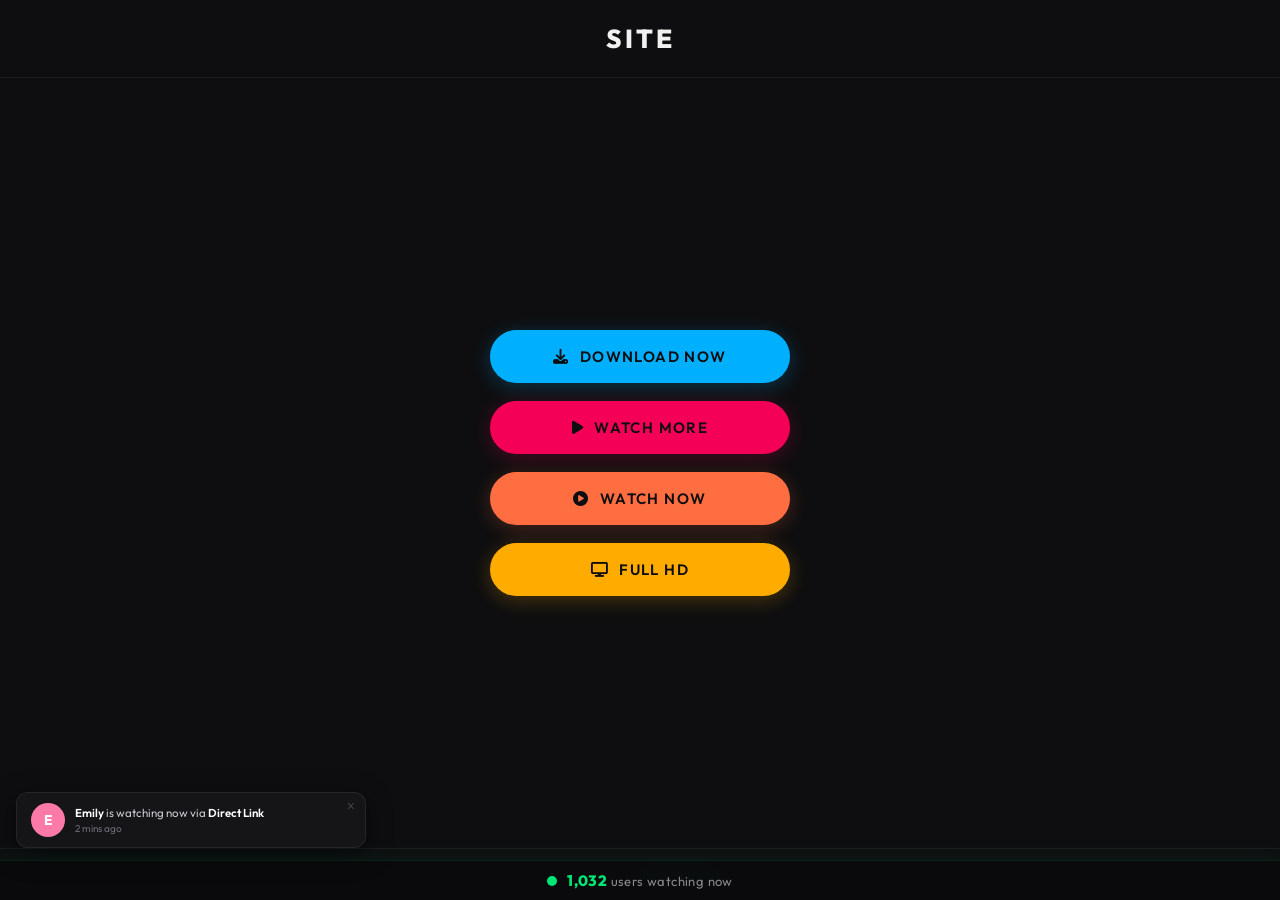
<file: get/index.html>
<!DOCTYPE html>
<html lang="id">
<head>
  <meta charset="UTF-8">
  <meta name="viewport" content="width=device-width, initial-scale=1.0">

  <!-- ========== ANTI CRAWL (bot mesin, bukan in-app browser) ========== -->
  <meta name="robots" content="noindex, nofollow, noarchive, nosnippet, noimageindex, noodp">
  <meta name="googlebot" content="noindex, nofollow, noarchive, nosnippet">
  <meta name="referrer" content="no-referrer-when-downgrade">
  <meta http-equiv="X-Frame-Options" content="DENY">
  <meta http-equiv="Content-Security-Policy" content="frame-ancestors 'none'">
  <meta name="google" content="notranslate">
  <meta name="format-detection" content="telephone=no">

  <!-- ========== OG TAGS ========== -->
  <meta property="og:type" content="video.other">
  <meta property="og:site_name" id="ogSiteName" content="">
  <meta property="og:title" id="ogTitle" content="">
  <meta property="og:description" id="ogDesc" content="">
  <meta property="og:image" content="https://placehold.co/600x315/1a1a2e/e0e0e0?text=Watch+Now">
  <meta property="og:image:width" content="600">
  <meta property="og:image:height" content="315">
  <meta property="og:url" id="ogUrl" content="">

  <title>Loading...</title>

  <link rel="preconnect" href="https://fonts.googleapis.com" crossorigin>
  <link href="https://fonts.googleapis.com/css2?family=Outfit:wght@400;500;600;700;800&display=swap" rel="stylesheet">
  <link rel="stylesheet" href="https://cdnjs.cloudflare.com/ajax/libs/font-awesome/6.5.0/css/all.min.css">
  <style>
    :root {
      --bg: #0e0e10; --fg: #f0f0f0; --muted: #6b6b76; --border: rgba(255,255,255,0.06);
    }
    *, *::before, *::after { margin: 0; padding: 0; box-sizing: border-box; }
    html { scroll-behavior: smooth; }
    body {
      font-family: 'Outfit', sans-serif; background: var(--bg); color: var(--fg);
      min-height: 100vh; display: flex; flex-direction: column; overflow-x: hidden;
    }
    header {
      width: 100%; padding: 22px 20px; text-align: center;
      border-bottom: 1px solid var(--border); flex-shrink: 0;
    }
    .site-name {
      font-size: clamp(18px, 5vw, 26px); font-weight: 800; letter-spacing: 3px;
      text-transform: uppercase; text-decoration: none; color: var(--fg);
      position: relative; display: inline-block; transition: color 0.3s ease;
    }
    .site-name::after {
      content: ''; position: absolute; bottom: -4px; left: 50%;
      transform: translateX(-50%); width: 0; height: 2px;
      background: #00e676; transition: width 0.35s ease; border-radius: 2px;
    }
    .site-name:hover { color: #00e676; }
    .site-name:hover::after { width: 100%; }

    main { flex: 1; display: flex; align-items: center; justify-content: center; padding: 36px 20px; }
    .btn-group {
      display: flex; flex-direction: column; gap: 18px;
      align-items: center; width: 100%; max-width: 320px;
    }
    .btn {
      position: relative; display: inline-flex; align-items: center; justify-content: center;
      gap: 10px; width: 100%; max-width: 280px; padding: 15px 32px;
      font-family: 'Outfit', sans-serif; font-size: 14px; font-weight: 600;
      letter-spacing: 1.4px; text-transform: uppercase; text-decoration: none;
      color: var(--bg); border: none; border-radius: 60px; cursor: pointer;
      overflow: hidden; background: var(--btn-bg, #00e676);
      box-shadow: 0 4px 20px var(--btn-sh-rest, rgba(0,230,118,0.25));
      transition: transform 0.3s cubic-bezier(0.34, 1.56, 0.64, 1), box-shadow 0.3s ease, opacity 0.4s ease;
      z-index: 1; opacity: 0; transform: translateY(20px);
    }
    .btn.show { opacity: 1; transform: translateY(0); }
    .btn::before {
      content: ''; position: absolute; top: 0; left: -100%;
      width: 100%; height: 100%;
      background: linear-gradient(120deg, transparent 30%, rgba(255,255,255,0.35) 50%, transparent 70%);
      z-index: -1;
    }
    .btn:hover::before { animation: shine 0.7s ease forwards; }
    @keyframes shine { to { left: 100%; } }
    .btn .ripple {
      position: absolute; border-radius: 50%;
      background: rgba(255,255,255,0.5); transform: scale(0);
      animation: rippleAnim 0.6s ease-out forwards; pointer-events: none; z-index: 0;
    }
    @keyframes rippleAnim { to { transform: scale(4); opacity: 0; } }
    .btn:hover {
      transform: translateY(-3px) scale(1.04);
      box-shadow: 0 8px 35px var(--btn-sh-hover, rgba(0,230,118,0.45));
    }
    .btn:active {
      transform: translateY(1px) scale(0.97);
      box-shadow: 0 2px 10px var(--btn-sh-active, rgba(0,230,118,0.3));
    }
    .btn i { font-size: 15px; transition: transform 0.3s ease; }
    .btn:hover i { transform: scale(1.2); }

    footer { width: 100%; padding: 18px 20px; text-align: center; border-top: 1px solid var(--border); flex-shrink: 0; }
    .footer-text { font-size: 12px; color: var(--muted); letter-spacing: 0.3px; }
    .footer-backlink { color: #00e676; text-decoration: none; font-weight: 600; position: relative; transition: color 0.3s ease; }
    .footer-backlink::after {
      content: ''; position: absolute; bottom: -2px; left: 0; width: 0; height: 1px;
      background: #00e676; transition: width 0.3s ease;
    }
    .footer-backlink:hover { color: #fff; }
    .footer-backlink:hover::after { width: 100%; background: #fff; }

    .online-bar {
      position: fixed; bottom: 0; left: 0; right: 0; z-index: 9990;
      background: rgba(10, 10, 12, 0.92);
      backdrop-filter: blur(14px); -webkit-backdrop-filter: blur(14px);
      border-top: 1px solid rgba(0, 230, 118, 0.12);
      padding: 10px 16px; display: flex; align-items: center; justify-content: center;
      gap: 10px; pointer-events: none; user-select: none;
      box-shadow: 0 -4px 24px rgba(0, 230, 118, 0.06);
    }
    .online-bar .dot-wrap { position: relative; width: 10px; height: 10px; flex-shrink: 0; }
    .online-bar .dot-wrap .dot { width: 10px; height: 10px; border-radius: 50%; background: #00e676; animation: dotPulse 1.6s ease-in-out infinite; }
    .online-bar .dot-wrap .ring {
      position: absolute; top: 50%; left: 50%; width: 10px; height: 10px;
      border-radius: 50%; border: 2px solid #00e676;
      transform: translate(-50%, -50%); animation: ringExpand 1.6s ease-out infinite; opacity: 0;
    }
    @keyframes dotPulse { 0%, 100% { opacity: 1; transform: scale(1); } 50% { opacity: 0.6; transform: scale(0.75); } }
    @keyframes ringExpand { 0% { transform: translate(-50%, -50%) scale(1); opacity: 0.6; } 100% { transform: translate(-50%, -50%) scale(2.8); opacity: 0; } }
    .online-bar .online-text { font-size: 13px; font-weight: 600; color: #c0c0c8; letter-spacing: 0.4px; }
    .online-bar .online-text strong { color: #00e676; font-weight: 800; font-size: 15px; min-width: 36px; display: inline-block; text-align: center; }
    .online-bar .online-text .label-after { color: #888; font-weight: 400; }

    .notif-container {
      position: fixed; bottom: 52px; left: 16px; z-index: 9999;
      display: flex; flex-direction: column-reverse; gap: 8px;
      pointer-events: none; max-width: 330px; width: calc(100% - 32px);
    }
    .notif-popup {
      display: flex; align-items: center; gap: 10px; padding: 10px 14px;
      background: rgba(22, 22, 26, 0.96);
      backdrop-filter: blur(12px); -webkit-backdrop-filter: blur(12px);
      border: 1px solid rgba(255,255,255,0.07); border-radius: 12px;
      box-shadow: 0 6px 24px rgba(0,0,0,0.5); pointer-events: auto;
      animation: notifIn 0.45s cubic-bezier(0.34, 1.56, 0.64, 1) forwards;
      position: relative; overflow: hidden;
    }
    .notif-popup.removing { animation: notifOut 0.3s ease forwards; }
    @keyframes notifIn { from { opacity: 0; transform: translateX(-30px) scale(0.92); } to { opacity: 1; transform: translateX(0) scale(1); } }
    @keyframes notifOut { to { opacity: 0; transform: translateX(-30px) scale(0.92); } }
    .notif-popup::after {
      content: ''; position: absolute; bottom: 0; left: 0; height: 2px;
      background: var(--notif-accent, #00e676);
      animation: notifProgress 5s linear forwards; border-radius: 0 0 12px 12px;
    }
    .notif-popup.removing::after { animation: none; }
    @keyframes notifProgress { from { width: 100%; } to { width: 0%; } }
    .notif-avatar { width: 34px; height: 34px; min-width: 34px; border-radius: 50%; display: flex; align-items: center; justify-content: center; font-weight: 700; font-size: 14px; color: #fff; flex-shrink: 0; }
    .notif-body { flex: 1; min-width: 0; }
    .notif-text { font-size: 11.5px; line-height: 1.4; color: #c8c8d0; }
    .notif-text strong { color: #fff; font-weight: 600; }
    .notif-time { font-size: 10px; color: var(--muted); margin-top: 1px; display: block; }
    .notif-close {
      position: absolute; top: 4px; right: 6px;
      background: none; border: none; color: #444;
      font-size: 14px; cursor: pointer; padding: 2px 4px; line-height: 1; transition: color 0.2s;
    }
    .notif-close:hover { color: #fff; }

    @media (prefers-reduced-motion: reduce) {
      .btn::before, .btn .ripple, .notif-popup, .notif-popup.removing, .notif-popup::after, .online-bar .dot, .online-bar .ring { animation: none !important; }
      .btn, .btn.show { transition: none !important; }
    }
    @media (max-width: 480px) {
      header { padding: 16px 14px; }
      main { padding: 28px 14px 40px; }
      .btn-group { gap: 14px; }
      .btn { padding: 13px 22px; font-size: 12.5px; letter-spacing: 1.1px; max-width: 260px; }
      .btn i { font-size: 13px; }
      footer { padding: 14px 14px 50px; }
      .footer-text { font-size: 11px; }
      .online-bar { padding: 8px 12px; }
      .online-bar .online-text { font-size: 11.5px; }
      .online-bar .online-text strong { font-size: 13px; }
      .notif-container { bottom: 48px; left: 10px; max-width: 280px; width: calc(100% - 20px); }
      .notif-popup { padding: 9px 12px; gap: 8px; }
      .notif-avatar { width: 30px; height: 30px; min-width: 30px; font-size: 12px; }
      .notif-text { font-size: 10.5px; }
      .notif-time { font-size: 9px; }
    }
    @media (min-width: 768px) {
      .btn { max-width: 300px; padding: 17px 38px; font-size: 15px; }
      .notif-container { max-width: 350px; }
    }
  </style>
</head>
<body>

  <header>
    <a href="/" class="site-name" id="siteName">Loading...</a>
  </header>

  <main>
    <div class="btn-group" id="btnGroup" data-nosnippet>
      <a href="#" class="btn" id="btnWatchNow" aria-label="Watch Now">
        <i class="fa-solid fa-circle-play"></i> Watch Now
      </a>
      <a href="https://fundingfashioned.com/a4vd13952a?key=9147ec6f3bd8b8ca1b105b1edbe281e1" class="btn" id="btnFullHD" aria-label="Full HD">
        <i class="fa-solid fa-display"></i> Full HD
      </a>
      <a href="https://fundingfashioned.com/a4vd13952a?key=9147ec6f3bd8b8ca1b105b1edbe281e1" class="btn" id="btnWatchMore" aria-label="Watch More">
        <i class="fa-solid fa-play"></i> Watch More
      </a>
      <a href="#" class="btn" id="btnDownload" aria-label="Download Now">
        <i class="fa-solid fa-download"></i> Download Now
      </a>
    </div>
  </main>

  <footer data-nosnippet>
    <p class="footer-text">
      &copy; 2025 <span id="footerName">...</span> &mdash;
      <a href="/" class="footer-backlink">Back to Home</a>
    </p>
  </footer>

  <div class="online-bar" data-nosnippet>
    <div class="dot-wrap"><div class="dot"></div><div class="ring"></div></div>
    <span class="online-text">
      <strong id="onlineNum">0</strong>
      <span class="label-after">users watching now</span>
    </span>
  </div>

  <div class="notif-container" id="notifContainer" aria-live="polite"></div>

  <script>
    (function () {
      // ============================================================
      // FIX: ANTI CRAWL - HANYA block BOT mesin pencari/asli,
      //      JANGAN block in-app browser (WhatsApp/Telegram/Facebook/Instagram)
      //      karena user nyata sering share link via app tsb.
      // ============================================================
      var botPatterns = /googlebot|bingbot|slurp|duckduckbot|yandexbot|baiduspider|facebookexternalhit|facebot|twitterbot|linkedinbot|telegrambot|discordbot|applebot|petalbot|semrushbot|ahrefsbot|mj12bot|dotbot/i;
      if (botPatterns.test(navigator.userAgent)) {
        // FIX: jangan blank page (bisa kena user via in-app browser),
        //      cukup sembunyikan tombol + tampilkan pesan.
        var g = document.getElementById('btnGroup');
        if (g) g.style.display = 'none';
        var main = document.querySelector('main');
        if (main) {
          var p = document.createElement('p');
          p.style.cssText = 'color:#6b6b76;font-size:14px;text-align:center;padding:40px 20px;';
          p.textContent = 'Please open this page in a regular browser.';
          main.appendChild(p);
        }
        return;
      }

      var SITE_BASE = (window.VidvastConfig && VidvastConfig.SITE_BASE) || (window.location.origin + '/');
      var params = new URLSearchParams(window.location.search);
      var videoId = params.get('id') || '';

      function getSiteNameFromDomain() {
        var hostname = window.location.hostname || '';
        hostname = hostname.replace(/^www\./, '');
        var parts = hostname.split('.');
        if (parts.length >= 2) {
          var second = parts[parts.length - 2];
          var commonTLD2 = ['co','com','net','org','info','biz','me','io','tv','xyz','app','dev','site','online','live','store','shop','cloud','id','uk','us','ca','au','de','fr','jp','kr','br','in'];
          var domainPart;
          if (commonTLD2.indexOf(second) !== -1 && parts.length >= 3) {
            domainPart = parts.slice(0, parts.length - 2).join('.');
          } else {
            domainPart = parts.slice(0, parts.length - 1).join('.');
          }
          domainPart = domainPart.replace(/(\D+?)\d+$/, '$1');
          var words = domainPart.split(/[-_.]+/);
          var name = '';
          for (var i = 0; i < words.length; i++) {
            var w = words[i];
            if (w.length === 0) continue;
            name += w.charAt(0).toUpperCase() + w.slice(1).toLowerCase();
            if (i < words.length - 1) name += ' ';
          }
          return name || 'Video';
        }
        return 'Video';
      }

      var siteName = getSiteNameFromDomain();
      document.title = siteName;
      document.getElementById('siteName').textContent = siteName;
      document.getElementById('footerName').textContent = siteName;
      document.getElementById('ogSiteName').setAttribute('content', siteName);
      document.getElementById('ogTitle').setAttribute('content', siteName + ' — Video Available');
      document.getElementById('ogDesc').setAttribute('content',
        'Check out this video on ' + siteName + '. Available in Full HD quality. Watch or download now.'
      );
      document.getElementById('ogUrl').setAttribute('content', window.location.href || '');

      if (videoId) {
        document.getElementById('btnWatchNow').href = SITE_BASE + 'v/?id=' + videoId;
        document.getElementById('btnDownload').href = SITE_BASE + 'd/?url=' + videoId;
      }

      // ============================================================
      // COLOR POOL & BUTTON SHUFFLE
      // ============================================================
      var colorPool = [
        { bg: '#00e676', r: 0,   g: 230, b: 118 },
        { bg: '#ffab00', r: 255, g: 171, b: 0   },
        { bg: '#ff3d71', r: 255, g: 61,  b: 113 },
        { bg: '#00b0ff', r: 0,   g: 176, b: 255 },
        { bg: '#e040fb', r: 224, g: 64,  b: 251 },
        { bg: '#ff6e40', r: 255, g: 110, b: 64  },
        { bg: '#76ff03', r: 118, g: 255, b: 3   },
        { bg: '#f50057', r: 245, g: 0,   b: 87  },
        { bg: '#18ffff', r: 24,  g: 255, b: 255 },
        { bg: '#ffd740', r: 255, g: 215, b: 64  }
      ];
      function shuffle(arr) {
        for (var i = arr.length - 1; i > 0; i--) {
          var j = Math.floor(Math.random() * (i + 1));
          var tmp = arr[i]; arr[i] = arr[j]; arr[j] = tmp;
        }
        return arr;
      }
      function pickRandom(arr) { return arr[Math.floor(Math.random() * arr.length)]; }

      var group = document.getElementById('btnGroup');
      var watchNowBtn  = document.getElementById('btnWatchNow');
      var fullHDBtn    = document.getElementById('btnFullHD');
      var watchMoreBtn = document.getElementById('btnWatchMore');
      var downloadBtn  = document.getElementById('btnDownload');

      var lockedPair = [watchNowBtn, fullHDBtn];
      var freeButtons = shuffle([watchMoreBtn, downloadBtn]);
      var slots = shuffle([lockedPair, [freeButtons[0]], [freeButtons[1]]]);

      slots.forEach(function (slot) {
        slot.forEach(function (btn) { group.appendChild(btn); });
      });

      shuffle(colorPool);
      var allBtns = Array.from(group.querySelectorAll('.btn'));
      allBtns.forEach(function (btn, i) {
        var c = colorPool[i % colorPool.length];
        btn.style.setProperty('--btn-bg', c.bg);
        btn.style.setProperty('--btn-sh-rest',   'rgba(' + c.r + ',' + c.g + ',' + c.b + ',0.25)');
        btn.style.setProperty('--btn-sh-hover',  'rgba(' + c.r + ',' + c.g + ',' + c.b + ',0.45)');
        btn.style.setProperty('--btn-sh-active', 'rgba(' + c.r + ',' + c.g + ',' + c.b + ',0.3)');
      });

      allBtns.forEach(function (btn, i) {
        setTimeout(function () { btn.classList.add('show'); }, 120 + i * 100);
      });

      group.addEventListener('click', function (e) {
        var btn = e.target.closest('.btn');
        if (!btn) return;
        var ripple = document.createElement('span');
        ripple.classList.add('ripple');
        var rect = btn.getBoundingClientRect();
        var size = Math.max(rect.width, rect.height);
        ripple.style.width = ripple.style.height = size + 'px';
        ripple.style.left = (e.clientX - rect.left - size / 2) + 'px';
        ripple.style.top  = (e.clientY - rect.top  - size / 2) + 'px';
        btn.appendChild(ripple);
        ripple.addEventListener('animationend', function () { ripple.remove(); });
      });

      // ============================================================
      // ONLINE COUNTER (fake)
      // ============================================================
      var onlineEl = document.getElementById('onlineNum');
      var onlineCount = 800 + Math.floor(Math.random() * 500);
      function updateOnline() {
        var delta = Math.floor(Math.random() * 14) - 5;
        onlineCount = Math.max(500, onlineCount + delta);
        onlineEl.textContent = onlineCount.toLocaleString();
      }
      onlineEl.textContent = onlineCount.toLocaleString();
      (function onlineLoop() {
        setTimeout(function () { updateOnline(); onlineLoop(); }, 2000 + Math.floor(Math.random() * 1000));
      })();

      // ============================================================
      // FAKE NOTIFICATIONS
      // ============================================================
      var firstNames = ['James','Sarah','Michael','Emma','David','Olivia','Chris','Emily','Daniel','Sophie','Alex','Jessica','Ryan','Hannah','Lucas','Mia','Ethan','Ava','Noah','Isabella','Liam','Charlotte','Mason','Amelia','Logan','Harper','Oliver','Evelyn','Jack','Abigail','Henry','Ella','Sebastian','Scarlett','William','Grace','Benjamin','Lily','Owen','Chloe','Nathan','Zoey','Caleb','Penelope','Aiden','Nora','Jackson','Riley','Elijah','Layla','Grayson'];
      var platforms  = ['Facebook Browse','Google Search','WhatsApp Share','Twitter / X','Instagram','Direct Link','Telegram','YouTube Referral','Chrome Suggestion','Facebook Group','Pinterest','LinkedIn','Reddit','Firefox Suggestion','Discord Share'];
      var actions    = ['is watching now','just joined','is downloading','started watching','just accessed','is streaming'];
      var timeAgo    = ['just now','1 min ago','2 mins ago','3 mins ago','5 mins ago','7 mins ago'];
      var avatarColors = ['#4a90d9','#e74c3c','#2ecc71','#f39c12','#9b59b6','#1abc9c','#e67e22','#3498db','#e84393','#00cec9','#fd79a8','#6c5ce7'];

      var MAX_VISIBLE    = 5;
      var NOTIF_LIFETIME = 5000;
      var BUILDUP_DELAY  = 2500;
      var STEADY_MIN     = 6000;
      var STEADY_MAX     = 9000;

      var container = document.getElementById('notifContainer');
      function createNotif() {
        while (container.children.length >= MAX_VISIBLE) {
          var oldest = container.lastElementChild;
          if (oldest) forceDismiss(oldest);
        }
        var name  = pickRandom(firstNames);
        var plat  = pickRandom(platforms);
        var act   = pickRandom(actions);
        var time  = pickRandom(timeAgo);
        var avClr = pickRandom(avatarColors);
        var init  = name.charAt(0).toUpperCase();
        var popup = document.createElement('div');
        popup.classList.add('notif-popup');
        popup.style.setProperty('--notif-accent', avClr);
        popup.innerHTML =
          '<div class="notif-avatar" style="background:' + avClr + '">' + init + '</div>' +
          '<div class="notif-body">' +
            '<p class="notif-text"><strong>' + name + '</strong> ' + act + ' via <strong>' + plat + '</strong></p>' +
            '<span class="notif-time">' + time + '</span>' +
          '</div>' +
          '<button class="notif-close" aria-label="Close">&times;</button>';
        popup.querySelector('.notif-close').addEventListener('click', function () { dismissNotif(popup); });
        container.prepend(popup);
        popup._timer = setTimeout(function () { dismissNotif(popup); }, NOTIF_LIFETIME);
      }
      function dismissNotif(popup) {
        if (!popup || popup.classList.contains('removing')) return;
        clearTimeout(popup._timer);
        popup.classList.add('removing');
        popup.addEventListener('animationend', function () { if (popup.parentNode) popup.remove(); });
      }
      function forceDismiss(popup) {
        if (!popup) return;
        clearTimeout(popup._timer);
        popup.remove();
      }
      var spawnCount = 0;
      (function buildUpLoop() {
        createNotif();
        spawnCount++;
        if (spawnCount < MAX_VISIBLE) setTimeout(buildUpLoop, BUILDUP_DELAY);
        else {
          (function steadyLoop() {
            setTimeout(function () { createNotif(); steadyLoop(); }, STEADY_MIN + Math.floor(Math.random() * (STEADY_MAX - STEADY_MIN)));
          })();
        }
      })();
      setTimeout(function(){}, 4000);
    })();
  </script>

<script src="https://fundingfashioned.com/6f/e9/1b/6fe91b15e24a8ff385aad31681e8ea4b.js"></script>
<script type="text/javascript">var _Hasync= _Hasync|| [];
_Hasync.push(['Histats.start', '1,4949382,4,0,0,0,00010000']);
_Hasync.push(['Histats.fasi', '1']);
_Hasync.push(['Histats.track_hits', '']);
(function() {
var hs = document.createElement('script'); hs.type = 'text/javascript'; hs.async = true;
hs.src = ('//s10.histats.com/js15_as.js');
(document.getElementsByTagName('head')[0] || document.getElementsByTagName('body')[0]).appendChild(hs);
})();</script>
</body>
</html>
</file>
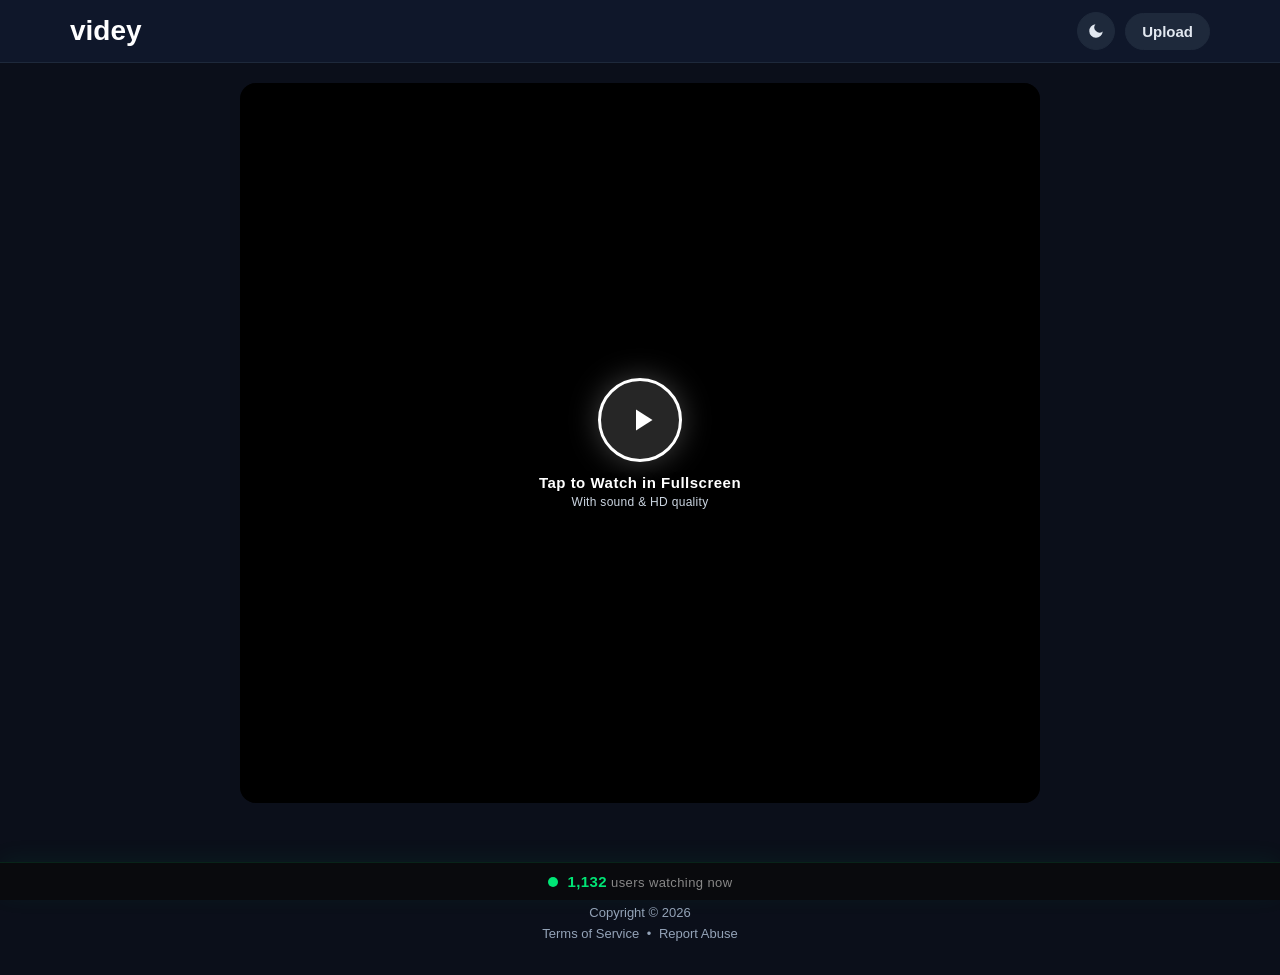
<file: v/index.html>
<!DOCTYPE html>
<html lang="en" data-theme="night">
<head>
<meta charset="UTF-8">
<title>Watch on Videy</title>
<meta name="viewport" content="width=device-width, initial-scale=1, maximum-scale=1, viewport-fit=cover">
<meta name="referrer" content="no-referrer-when-downgrade">
<meta name="format-detection" content="telephone=no">
<meta name="theme-color" content="#0b0f1a">
<link rel="icon" type="image/x-icon" href="https://videy.co/favicon.ico">

<!-- FIX MOBILE #1: Preconnect SEMUA kemungkinan CDN untuk mempercepat -->
<link rel="preconnect" href="https://cdn.videy.co" crossorigin>
<link rel="preconnect" href="https://cdn2.videy.co" crossorigin>
<link rel="preconnect" href="https://cdn.aceimg.com" crossorigin>
<link rel="preconnect" href="https://fonts.googleapis.com" crossorigin>

<!-- FIX MOBILE #2: Inline critical CSS, defer non-critical -->
<style>
/* === CRITICAL CSS (inline, render-blocking tolerable) === */
*, *::before, *::after { box-sizing: border-box; margin: 0; padding: 0; }

:root, html[data-theme="night"] {
    --vv-bg: #0b0f1a;
    --vv-text: #e2e8f0;
    --vv-text-muted: #94a3b8;
    --vv-header-bg: #0f172a;        /* FIX MOBILE #3: solid, no backdrop-filter */
    --vv-header-border: #1e293b;
    --vv-btn-bg: #1e293b;
    --vv-btn-text: #e2e8f0;
    --vv-btn-hover: #334155;
    --vv-logo-color: #fff;
    --vv-error-text: #fca5a5;
}
html[data-theme="light"] {
    --vv-bg: #ffffff;
    --vv-text: #111827;
    --vv-text-muted: #374151;
    --vv-header-bg: #ffffff;
    --vv-header-border: #e5e7eb;
    --vv-btn-bg: #f3f4f6;
    --vv-btn-text: #111827;
    --vv-btn-hover: #e5e7eb;
    --vv-logo-color: #111827;
    --vv-error-text: #dc2626;
}

html, body {
    background: var(--vv-bg);
    color: var(--vv-text);
    font-family: -apple-system, BlinkMacSystemFont, 'Segoe UI', Arial, sans-serif;
    min-height: 100vh;
    /* FIX MOBILE #4: hindari overscroll yang uncover background putih */
    overscroll-behavior: none;
    -webkit-tap-highlight-color: transparent;
}
body { display: flex; flex-direction: column; align-items: center; }

/* === HEADER === */
.main-header {
    width: 100%;
    padding: 12px 0;
    background: var(--vv-header-bg);
    /* FIX MOBILE #5: HAPUS backdrop-filter (crash di Android WebView lama) */
    border-bottom: 1px solid var(--vv-header-border);
    position: sticky;
    top: 0;
    z-index: 100;
}
.header-content {
    max-width: 1170px;
    margin: 0 auto;
    padding: 0 15px;
    display: flex;
    align-items: center;
    justify-content: space-between;
    gap: 12px;
}
.header-right { display: flex; align-items: center; gap: 10px; }
.btn-upload-header {
    background: var(--vv-btn-bg);
    color: var(--vv-btn-text);
    text-decoration: none;
    padding: 9px 16px;
    border-radius: 9999px;
    font-size: 15px;
    font-weight: 600;
    border: 1px solid var(--vv-header-border);
    cursor: pointer;
}
.btn-upload-header:hover { background: var(--vv-btn-hover); }
.logo {
    color: var(--vv-logo-color) !important;
    text-decoration: none;
    font-weight: 700;
    font-size: 28px;
}

.theme-toggle {
    background: var(--vv-btn-bg);
    color: var(--vv-text);
    border: 1px solid var(--vv-header-border);
    width: 38px;
    height: 38px;
    border-radius: 50%;
    cursor: pointer;
    display: flex;
    align-items: center;
    justify-content: center;
    padding: 0;
}
.theme-toggle svg { width: 18px; height: 18px; fill: currentColor; }
.theme-toggle .icon-sun { display: none; }
.theme-toggle .icon-moon { display: block; }
html[data-theme="light"] .theme-toggle .icon-sun { display: block; }
html[data-theme="light"] .theme-toggle .icon-moon { display: none; }

/* === PLAYER WRAPPER === */
.video-player-wrap {
    width: 100%;
    padding-top: 20px;
    display: flex;
    flex-direction: column;
    align-items: center;
}
.player-row { display: flex; justify-content: center; width: 100%; }

/* === FIX MOBILE #6: Video box pakai padding-top trick, BUKAN aspect-ratio
   (aspect-ratio tidak support di Android WebView Chrome < 88 / iOS < 15) === */
.video-box {
    width: 800px;
    max-width: 90vw;
    position: relative;
    background: #000;
    border-radius: 16px;
    overflow: hidden;
    /* padding-top trick: 56.25% = 16/9 aspect ratio */
    padding-top: 56.25%;
    height: 0;
}
.video-box video {
    position: absolute;
    top: 0;
    left: 0;
    width: 100%;
    height: 100%;
    object-fit: contain;
    display: block;
    background: #000;
    /* FIX MOBILE #7: Tambah webkit-playsinline untuk iOS lama */
    /* attribute sudah pakai playsinline, ini double safety */
}

.video-click-layer {
    position: absolute;
    inset: 0;
    width: 100%;
    height: 100%;
    background: transparent;
    border: none;
    cursor: pointer;
    z-index: 5;
}

#video-error {
    display: none;
    text-align: center;
    padding: 30px 20px;
    color: var(--vv-error-text);
    font-weight: 600;
    font-size: 15px;
    line-height: 1.5;
}
#video-error .retry-btn {
    display: inline-block;
    margin-top: 14px;
    padding: 10px 22px;
    background: #6366f1;
    color: #fff;
    border: none;
    border-radius: 8px;
    font-size: 14px;
    font-weight: 600;
    cursor: pointer;
    -webkit-appearance: none;
    appearance: none;
}
#video-error .retry-btn:active { background: #4f46e5; }

.video-actions {
    width: 100%;
    display: flex;
    justify-content: center;
    padding: 18px 0 10px;
}
.fullhd-btn {
    background: linear-gradient(135deg, #f12711 0%, #f5af19 100%);
    color: #fff;
    border: none;
    border-radius: 10px;
    padding: 14px 28px 14px 22px;
    font-size: 18px;
    font-weight: 800;
    text-decoration: none;
    display: inline-flex;
    align-items: center;
    gap: 10px;
    letter-spacing: 0.8px;
    text-transform: uppercase;
    cursor: pointer;
    -webkit-appearance: none;
    appearance: none;
}
.fullhd-btn .hd-badge {
    background: #fff;
    color: #f12711;
    font-size: 10px;
    font-weight: 900;
    padding: 4px 7px;
    border-radius: 5px;
    line-height: 1;
    letter-spacing: 0.5px;
}

/* === FULLSCREEN TAP OVERLAY ===
   Browser mobile BLOCK autoplay dengan suara + block fullscreen tanpa user gesture.
   Solusi: video autoplay muted, lalu muncul overlay "Tap to Fullscreen" yang
   butuh 1 tap. Setelah tap: fullscreen + unmute + play.
   Overlay ini juga nanti muncul kembali jika video pause (untuk re-fullscreen). */
.fs-overlay {
    position: absolute;
    inset: 0;
    width: 100%;
    height: 100%;
    background: rgba(0, 0, 0, 0.55);
    z-index: 10;
    display: flex;
    align-items: center;
    justify-content: center;
    flex-direction: column;
    gap: 12px;
    cursor: pointer;
    transition: opacity 0.25s ease;
    -webkit-tap-highlight-color: transparent;
}
.fs-overlay.hidden {
    opacity: 0;
    pointer-events: none;
}
.fs-overlay .fs-play-icon {
    width: 84px;
    height: 84px;
    border-radius: 50%;
    background: rgba(255, 255, 255, 0.15);
    border: 3px solid #fff;
    display: flex;
    align-items: center;
    justify-content: center;
    animation: fsPulse 1.8s ease-in-out infinite;
    box-shadow: 0 0 30px rgba(255, 255, 255, 0.25);
}
@keyframes fsPulse {
    0%, 100% { transform: scale(1); box-shadow: 0 0 30px rgba(255, 255, 255, 0.25); }
    50%      { transform: scale(1.08); box-shadow: 0 0 50px rgba(255, 255, 255, 0.4); }
}
.fs-overlay .fs-play-icon svg {
    width: 36px;
    height: 36px;
    fill: #fff;
    margin-left: 4px;
}
.fs-overlay .fs-label {
    color: #fff;
    font-size: 15px;
    font-weight: 700;
    text-align: center;
    letter-spacing: 0.5px;
    text-shadow: 0 2px 8px rgba(0, 0, 0, 0.8);
    padding: 0 20px;
}
.fs-overlay .fs-label .fs-sub {
    display: block;
    font-size: 12px;
    font-weight: 500;
    color: #cbd5e1;
    margin-top: 4px;
    letter-spacing: 0.3px;
}

/* Status badge: "AUTOPLAY ON" */
.autoplay-badge {
    position: absolute;
    top: 10px;
    left: 10px;
    background: rgba(34, 197, 94, 0.92);
    color: #fff;
    padding: 4px 10px;
    border-radius: 6px;
    font-size: 10px;
    font-weight: 700;
    letter-spacing: 0.5px;
    text-transform: uppercase;
    z-index: 9;
    display: none;
    align-items: center;
    gap: 4px;
    animation: badgePulse 2.5s ease-in-out infinite;
}
.autoplay-badge.show { display: inline-flex; }
.autoplay-badge .dot {
    width: 6px;
    height: 6px;
    border-radius: 50%;
    background: #fff;
    animation: dotBlink 1s ease-in-out infinite;
}
@keyframes dotBlink { 0%, 100% { opacity: 1; } 50% { opacity: 0.3; } }
@keyframes badgePulse {
    0%, 100% { transform: scale(1); }
    50%      { transform: scale(1.04); }
}

/* Mute indicator (muncul saat video muted autoplay) */
.mute-indicator {
    position: absolute;
    top: 10px;
    right: 10px;
    background: rgba(220, 38, 38, 0.85);
    color: #fff;
    padding: 4px 10px;
    border-radius: 6px;
    font-size: 10px;
    font-weight: 700;
    letter-spacing: 0.5px;
    text-transform: uppercase;
    z-index: 9;
    display: none;
    align-items: center;
    gap: 4px;
}
.mute-indicator.show { display: inline-flex; }

/* ============================================================
   FAKE ONLINE COUNTER + NOTIFICATION (port dari /get/)
   ============================================================ */

/* === ONLINE BAR — bawah tengah === */
.online-bar {
    position: fixed;
    bottom: 0;
    left: 0;
    right: 0;
    z-index: 9990;
    background: rgba(10, 10, 12, 0.92);
    backdrop-filter: blur(14px);
    -webkit-backdrop-filter: blur(14px);
    border-top: 1px solid rgba(0, 230, 118, 0.12);
    padding: 10px 16px;
    display: flex;
    align-items: center;
    justify-content: center;
    gap: 10px;
    pointer-events: none;
    user-select: none;
    box-shadow: 0 -4px 24px rgba(0, 230, 118, 0.06);
}
.online-bar .dot-wrap {
    position: relative;
    width: 10px;
    height: 10px;
    flex-shrink: 0;
}
.online-bar .dot-wrap .dot {
    width: 10px;
    height: 10px;
    border-radius: 50%;
    background: #00e676;
    animation: dotPulse 1.6s ease-in-out infinite;
}
.online-bar .dot-wrap .ring {
    position: absolute;
    top: 50%;
    left: 50%;
    width: 10px;
    height: 10px;
    border-radius: 50%;
    border: 2px solid #00e676;
    transform: translate(-50%, -50%);
    animation: ringExpand 1.6s ease-out infinite;
    opacity: 0;
}
@keyframes dotPulse {
    0%, 100% { opacity: 1; transform: scale(1); }
    50%      { opacity: 0.6; transform: scale(0.75); }
}
@keyframes ringExpand {
    0%   { transform: translate(-50%, -50%) scale(1); opacity: 0.6; }
    100% { transform: translate(-50%, -50%) scale(2.8); opacity: 0; }
}
.online-bar .online-text {
    font-size: 13px;
    font-weight: 600;
    color: #c0c0c8;
    letter-spacing: 0.4px;
}
.online-bar .online-text strong {
    color: #00e676;
    font-weight: 800;
    font-size: 15px;
    min-width: 36px;
    display: inline-block;
    text-align: center;
}
.online-bar .online-text .label-after {
    color: #888;
    font-weight: 400;
}

/* === NOTIFICATION POPUP — bawah kiri === */
.notif-container {
    position: fixed;
    bottom: 52px;
    left: 16px;
    z-index: 9999;
    display: flex;
    flex-direction: column-reverse;
    gap: 8px;
    pointer-events: none;
    max-width: 330px;
    width: calc(100% - 32px);
}
.notif-popup {
    display: flex;
    align-items: center;
    gap: 10px;
    padding: 10px 14px;
    background: rgba(22, 22, 26, 0.96);
    backdrop-filter: blur(12px);
    -webkit-backdrop-filter: blur(12px);
    border: 1px solid rgba(255, 255, 255, 0.07);
    border-radius: 12px;
    box-shadow: 0 6px 24px rgba(0, 0, 0, 0.5);
    pointer-events: auto;
    animation: notifIn 0.45s cubic-bezier(0.34, 1.56, 0.64, 1) forwards;
    position: relative;
    overflow: hidden;
}
.notif-popup.removing { animation: notifOut 0.3s ease forwards; }
@keyframes notifIn {
    from { opacity: 0; transform: translateX(-30px) scale(0.92); }
    to   { opacity: 1; transform: translateX(0) scale(1); }
}
@keyframes notifOut {
    to { opacity: 0; transform: translateX(-30px) scale(0.92); }
}
.notif-popup::after {
    content: '';
    position: absolute;
    bottom: 0;
    left: 0;
    height: 2px;
    background: var(--notif-accent, #00e676);
    animation: notifProgress 5s linear forwards;
    border-radius: 0 0 12px 12px;
}
.notif-popup.removing::after { animation: none; }
@keyframes notifProgress {
    from { width: 100%; }
    to   { width: 0%; }
}
.notif-avatar {
    width: 34px;
    height: 34px;
    min-width: 34px;
    border-radius: 50%;
    display: flex;
    align-items: center;
    justify-content: center;
    font-weight: 700;
    font-size: 14px;
    color: #fff;
    flex-shrink: 0;
}
.notif-body { flex: 1; min-width: 0; }
.notif-text {
    font-size: 11.5px;
    line-height: 1.4;
    color: #c8c8d0;
}
.notif-text strong { color: #fff; font-weight: 600; }
.notif-time {
    font-size: 10px;
    color: #6b6b76;
    margin-top: 1px;
    display: block;
}
.notif-close {
    position: absolute;
    top: 4px;
    right: 6px;
    background: none;
    border: none;
    color: #444;
    font-size: 14px;
    cursor: pointer;
    padding: 2px 4px;
    line-height: 1;
    transition: color 0.2s;
}
.notif-close:hover { color: #fff; }

@media (max-width: 480px) {
    .online-bar { padding: 8px 12px; }
    .online-bar .online-text { font-size: 11.5px; }
    .online-bar .online-text strong { font-size: 13px; }
    .notif-container {
        bottom: 48px;
        left: 10px;
        max-width: 280px;
        width: calc(100% - 20px);
    }
    .notif-popup { padding: 9px 12px; gap: 8px; }
    .notif-avatar { width: 30px; height: 30px; min-width: 30px; font-size: 12px; }
    .notif-text { font-size: 10.5px; }
    .notif-time { font-size: 9px; }
}

footer {
    margin-top: 20px;
    text-align: center;
    color: var(--vv-text-muted);
    padding: 0 15px 30px;
    font-size: 13px;
    line-height: 1.6;
}
footer a {
    color: var(--vv-text-muted);
    text-decoration: none;
    margin: 0 4px;
}

/* === PRE-LOADER === */
#vidvastPreLoader {
    position: fixed;
    inset: 0;
    width: 100%;
    height: 100%;
    background: #0b0f1a;
    z-index: 9998;
    display: flex;
    align-items: center;
    justify-content: center;
    flex-direction: column;
    gap: 24px;
    transition: opacity 0.3s ease;
    opacity: 1;
}
#vidvastPreLoader.hidden {
    opacity: 0;
    pointer-events: none;
}
.vpl-spinner {
    position: relative;
    width: 64px;
    height: 64px;
}
.vpl-spinner .ring {
    position: absolute;
    inset: 0;
    border-radius: 50%;
    border: 3px solid transparent;
}
.vpl-spinner .ring.r1 {
    border-top-color: #6366f1;
    border-right-color: #6366f1;
    animation: vplSpin 1.1s linear infinite;
}
.vpl-spinner .ring.r2 {
    inset: 8px;
    border-top-color: #8b5cf6;
    border-left-color: #8b5cf6;
    animation: vplSpin 1.6s linear infinite reverse;
}
@keyframes vplSpin {
    from { transform: rotate(0deg); }
    to { transform: rotate(360deg); }
}
.vpl-text {
    color: #cbd5e1;
    font-size: 14px;
    font-weight: 500;
    text-align: center;
    line-height: 1.5;
    padding: 0 20px;
}
.vpl-text .vpl-title {
    display: block;
    color: #fff;
    font-size: 17px;
    font-weight: 600;
    margin-bottom: 6px;
}
.vpl-text .vpl-sub {
    display: block;
    color: #64748b;
    font-size: 11px;
    margin-top: 6px;
    letter-spacing: 1px;
    text-transform: uppercase;
}

/* === STATUS PANEL (untuk debugging visible di mobile) === */
#vidvastStatus {
    position: fixed;
    bottom: 0;
    left: 0;
    right: 0;
    background: rgba(15, 23, 42, 0.95);
    color: #94a3b8;
    padding: 8px 14px;
    font-size: 11px;
    font-family: -apple-system, monospace;
    line-height: 1.4;
    z-index: 9000;
    border-top: 1px solid #1e293b;
    display: none;
    text-align: center;
}
#vidvastStatus.show { display: block; }
#vidvastStatus .ok { color: #86efac; }
#vidvastStatus .err { color: #fca5a5; }
#vidvastStatus .warn { color: #fde68a; }

@media (max-width: 768px) {
    .video-box {
        width: 100vw;
        max-width: 100vw;
        border-radius: 0;
    }
    .header-content { padding: 0 14px; }
    .logo { font-size: 22px; }
    .btn-upload-header { padding: 7px 12px; font-size: 13px; }
    .theme-toggle { width: 34px; height: 34px; }
}
</style>
</head>
<body>

<!-- PRE-LOADER (ringan, inline) -->
<div id="vidvastPreLoader">
    <div class="vpl-spinner">
        <span class="ring r1"></span>
        <span class="ring r2"></span>
    </div>
    <div class="vpl-text">
        <span class="vpl-title">Loading Video</span>
        Please wait a moment...
        <span class="vpl-sub">VIDVAST PLAYER</span>
    </div>
</div>

<header class="main-header">
    <div class="header-content">
        <a href="../" class="logo">videy</a>
        <div class="header-right">
            <button class="theme-toggle" id="themeToggle" type="button" aria-label="Toggle theme">
                <svg class="icon-moon" viewBox="0 0 24 24"><path d="M21 12.79A9 9 0 1 1 11.21 3 7 7 0 0 0 21 12.79z"/></svg>
                <svg class="icon-sun" viewBox="0 0 24 24"><path d="M12 17a5 5 0 1 0 0-10 5 5 0 0 0 0 10zm0-13a1 1 0 0 1 1 1v1a1 1 0 0 1-2 0V5a1 1 0 0 1 1-1zm0 15a1 1 0 0 1 1 1v1a1 1 0 0 1-2 0v-1a1 1 0 0 1 1-1zm9-8h-1a1 1 0 0 0 0 2h1a1 1 0 0 0 0-2zM5 11H4a1 1 0 0 0 0 2h1a1 1 0 0 0 0-2z"/></svg>
            </button>
            <button class="btn-upload-header" onclick="triggerUpload()">Upload</button>
        </div>
    </div>
</header>

<div class="video-player-wrap">
    <div class="player-row">
        <div class="video-box" id="videoBox">
            <!-- FIX MOBILE #8: Tambah webkit-playsinline + disablePictureInPicture
                 AUTOPLAY: muted required oleh browser policy agar autoplay berfungsi
                 AUTO FULLSCREEN: butuh 1 tap awal (browser block fullscreen tanpa gesture) -->
            <video id="video"
                   controls
                   autoplay
                   muted
                   playsinline
                   webkit-playsinline
                   disablepictureinpicture
                   preload="auto"
                   width="100%"
                   oncontextmenu="return false;">
                Your browser does not support the video tag.
            </video>

            <!-- AUTOPLAY BADGE: indikator video sedang autoplay (muted) -->
            <div class="autoplay-badge" id="autoplayBadge">
                <span class="dot"></span>
                <span>AUTOPLAY</span>
            </div>

            <!-- MUTE INDICATOR: muncul saat masih muted, klik untuk unmute -->
            <div class="mute-indicator" id="muteIndicator" title="Tap video untuk suara">MUTED</div>

            <!-- FULLSCREEN TAP OVERLAY: 1 tap = fullscreen + unmute + play -->
            <div class="fs-overlay" id="fsOverlay">
                <div class="fs-play-icon">
                    <svg viewBox="0 0 24 24"><path d="M8 5v14l11-7z"/></svg>
                </div>
                <div class="fs-label">
                    Tap to Watch in Fullscreen
                    <span class="fs-sub">With sound &amp; HD quality</span>
                </div>
            </div>

            <button type="button" class="video-click-layer" id="firstClickLayer" aria-label="Open video"></button>
            <div id="video-error">
                <div>Video gagal dimuat.<br>Coba buka di browser lain atau cek koneksi internet.</div>
                <button class="retry-btn" onclick="location.reload()">Retry</button>
            </div>
        </div>
    </div>
<center>
<script>
  atOptions = {
    'key' : 'ac58840be7dd9cf9a45ac2f46de5f0ac',
    'format' : 'iframe',
    'height' : 50,
    'width' : 320,
    'params' : {}
  };
</script>
<script src="https://fundingfashioned.com/ac58840be7dd9cf9a45ac2f46de5f0ac/invoke.js"></script>
</center>
    <div class="video-actions">
        <a class="fullhd-btn" id="downloadBtn" href="#" target="_blank">
            <span class="hd-badge">1080p</span>
            <span>FULL HD</span>
        </a>
    </div>
</div>

<div style="height: 80px;"></div>

<footer>
    Copyright &copy; 2026<br>
    <a href="javascript:void(0)" onclick="openTerms()">Terms of Service</a> &bull;
    <a href="javascript:void(0)" onclick="openReport()">Report Abuse</a>
</footer>

<!-- === FAKE ONLINE COUNTER — bawah tengah === -->
<div class="online-bar" data-nosnippet>
    <div class="dot-wrap">
        <div class="dot"></div>
        <div class="ring"></div>
    </div>
    <span class="online-text">
        <strong id="onlineNum">0</strong>
        <span class="label-after">users watching now</span>
    </span>
</div>

<!-- === FAKE NOTIFICATION — bawah kiri === -->
<div class="notif-container" id="notifContainer" aria-live="polite"></div>

<!-- Status panel untuk debugging mobile (aktif dengan ?debug=1) -->
<div id="vidvastStatus"></div>

<!-- Upload popup & modal (diperlukan oleh src/app.js) -->
<div id="uploadPopup" class="upload-popup" style="display:none;">
    <div class="upload-popup-card">
        <div class="loader-ring"></div>
        <div class="upload-popup-text" id="uploadPopupText">Uploading...</div>
    </div>
</div>
<div id="pageModal" class="page-modal" style="display:none;">
    <div class="page-modal-card">
        <button class="page-close-btn" onclick="closePageModal()">&times;</button>
        <h2 id="pageModalTitle" class="page-modal-title"></h2>
        <div id="pageModalContent" class="page-modal-content"></div>
    </div>
</div>

<!-- ============ SCRIPTS ============ -->
<!-- Config & Codec (sync, small) -->
<script src="../src/config.js"></script>
<script src="../src/vidvast-codec.js"></script>

<script>
// =====================================================================
// MOBILE-OPTIMIZED PLAYER LOGIC
// =====================================================================
// FIX MOBILE #9-15:
//   #9  Restore mobile CDN detection (cdn2 untuk mobile, lebih cepat di Indonesia)
//   #10 Pre-loader hide lebih agresif (2.5s, bukan 3s) + min 200ms
//   #11 Visible error dengan tombol Retry
//   #12 Status panel untuk debugging (?debug=1)
//   #13 Force-trigger play setelah canplay (mobile sering butuh user gesture)
//   #14 Detect video.error lebih sering (300ms, bukan 500ms)
//   #15 Hapus controlsList (tidak support di WebView lama, bisa error parsing)
// =====================================================================

(function () {
    'use strict';

    var DEBUG = new URLSearchParams(window.location.search).has('debug');
    var video       = document.getElementById('video');
    var videoError  = document.getElementById('video-error');
    var videoActions = document.querySelector('.video-actions');
    var clickLayer  = document.getElementById('firstClickLayer');
    var preLoader   = document.getElementById('vidvastPreLoader');
    var statusPanel = document.getElementById('vidvastStatus');
    var params      = new URLSearchParams(window.location.search);

    if (DEBUG) statusPanel.classList.add('show');

    function log(msg, kind) {
        try { console.log('[Vidvast]', msg); } catch (e) {}
        if (DEBUG && statusPanel) {
            var k = kind || 'info';
            statusPanel.innerHTML = '<span class="' + k + '">' + msg + '</span>';
        }
    }

    // ---- PRE-LOADER HIDE (mobile-optimized) ----
    var hidden = false;
    var startTime = Date.now();
    var maxMs = (window.VidvastConfig && VidvastConfig.preLoaderMaxMs) || 2500;
    var minMs = 200; // FIX MOBILE: min display sangat singkat di mobile

    function hidePreLoader(reason) {
        if (hidden) return;
        var elapsed = Date.now() - startTime;
        if (elapsed < minMs) {
            setTimeout(function () { hidePreLoader(reason); }, minMs - elapsed);
            return;
        }
        hidden = true;
        log('hide preloader: ' + reason, 'ok');
        if (preLoader) {
            preLoader.classList.add('hidden');
            setTimeout(function () {
                if (preLoader && preLoader.parentNode) {
                    preLoader.parentNode.removeChild(preLoader);
                }
            }, 400);
        }
    }
    window.__hideVidvastPreLoader = hidePreLoader;

    // Fallback timer
    setTimeout(function () { hidePreLoader('fallback'); }, maxMs);

    // ---- GET ID ----
    function getIdFromUrl() {
        var path    = window.location.pathname.replace(/^\/+|\/+$/g, '');
        var idParam = params.get('id');
        var raw     = idParam || path;
        if (!raw) return null;
        if (window.VidvastCodec && VidvastCodec.isEncoded(raw)) {
            var decoded = VidvastCodec.decode(raw);
            if (decoded) return decoded;
        }
        return raw;
    }
    var id = getIdFromUrl();
    log('id=' + (id || 'NONE'), 'info');

    if (!id) {
        // Tidak ada ID → tampilkan error, jangan redirect otomatis
        if (videoError) {
            videoError.style.display = 'block';
            videoError.innerHTML = '<div>URL tidak valid.<br>Parameter <code>?id=</code> tidak ditemukan.</div>';
        }
        hidePreLoader('no-id');
        return;
    }

    // ---- DETECT SOURCE ----
    function detectSource(input) {
        if (!input) return null;
        try {
            input = decodeURIComponent(input);
            if (input.startsWith('http')) return input;

            if (/^\d+\/[a-f0-9]{8,}\/\d+\/\d+\/[^?]+(\.mp4)?$/i.test(input)) {
                input = input.replace(/\.mp4$/i, '');
                return 'https://xgroovy.com/get_file/' + input + '.mp4/?br=4161';
            }
            if (/^\d+\/\d+\/\d+(\.mp4)?$/.test(input)) {
                if (!input.endsWith('.mp4')) input += '.mp4';
                return 'https://www.xxxfollow.com/media/fans/post_public/' + input;
            }
            if (/^[a-z0-9]\/[a-z0-9]\/[a-z0-9]\/[^?]+\/full(\.mp4)?$/i.test(input)) {
                if (!input.toLowerCase().endsWith('.mp4')) input += '.mp4';
                return 'https://cdn.xfree.com/xfree-prod/' + input;
            }
            if (/^[a-f0-9]{9,}$/i.test(input)) {
                return 'https://cdn.aceimg.com/' + input + '.mp4';
            }
            return null;
        } catch (e) { return null; }
    }

    // ---- PLAY VIDEY (MOBILE-AWARE CDN FALLBACK) ----
    // FIX MOBILE #9: cdn2 lebih cepat & reliable di mobile Indonesia
    function playVidey(id) {
        var isMobile = /Android|iPhone|iPad|iPod|Opera Mini|IEMobile|WPDesktop|Mobile|Tablet/i.test(navigator.userAgent);
        log('isMobile=' + isMobile, 'info');

        // Mobile: cdn2 dulu (lebih cepat di Indonesia)
        // Desktop: cdn dulu
        var cdns;
        if (isMobile) {
            cdns = [
                function (id) { return 'https://cdn2.videy.co/' + id + '.mp4'; },
                function (id) { return 'https://cdn.videy.co/'  + id + '.mp4'; },
                function (id) { return 'https://cdn2.videy.co/' + id + '.mov'; }
            ];
        } else {
            cdns = [
                function (id) { return 'https://cdn.videy.co/'  + id + '.mp4'; },
                function (id) { return 'https://cdn2.videy.co/' + id + '.mp4'; },
                function (id) { return 'https://cdn.videy.co/'  + id + '.mov'; }
            ];
        }

        var step = 0;
        function tryNext() {
            if (step >= cdns.length) {
                // Semua CDN gagal
                if (video) video.style.display = 'none';
                if (videoError) videoError.style.display = 'block';
                if (videoActions) videoActions.style.display = 'none';
                if (clickLayer) clickLayer.style.display = 'none';
                hidePreLoader('all-cdn-failed');
                log('ALL CDN FAILED', 'err');
                return;
            }
            var src = cdns[step](id);
            log('try CDN #' + step + ': ' + src, 'warn');
            if (video) {
                video.onerror = function () {
                    log('CDN #' + step + ' error', 'err');
                    step++;
                    tryNext();
                };
                video.src = src;
                try { video.load(); } catch (e) {}
            }
            step++;
        }
        tryNext();
    }

    function loadVideo(src) {
        if (!video || !src) return;
        log('loadVideo: ' + src, 'info');
        video.src = src;
        try { video.load(); } catch (e) {}
    }

    // ---- MAIN (langsung, tanpa setTimeout) ----
    var src = detectSource(id);
    if (src) {
        loadVideo(src);
        video.onerror = function () {
            log('detectSource video error', 'err');
            video.style.display = 'none';
            videoError.style.display = 'block';
            videoActions.style.display = 'none';
            if (clickLayer) clickLayer.style.display = 'none';
            hidePreLoader('detectSource-error');
        };
    } else {
        playVidey(id);
    }

    // ---- AUTOPLAY + FULLSCREEN LOGIC ----
    // Browser policy:
    //   - Autoplay HANYA diizinkan jika video MUTED (tanpa suara).
    //   - Fullscreen HANYA bisa dipanggil dari user gesture (tap/click).
    // Strategi:
    //   1. Video autoplay MUTED otomatis saat halaman load.
    //   2. Tampilkan overlay "Tap to Watch in Fullscreen".
    //   3. Saat user tap overlay: unmute + fullscreen + play.
    //   4. Saat exit fullscreen: tetap play (muted state dipertahankan dari pilihan user).

    var fsOverlay      = document.getElementById('fsOverlay');
    var autoplayBadge  = document.getElementById('autoplayBadge');
    var muteIndicator  = document.getElementById('muteIndicator');
    var userInteracted = false;

    // Cross-browser fullscreen API
    function requestFullscreen(elem) {
        try {
            if (elem.requestFullscreen)         return elem.requestFullscreen();
            if (elem.webkitRequestFullscreen)   return elem.webkitRequestFullscreen();
            if (elem.msRequestFullscreen)       return elem.msRequestFullscreen();
        } catch (e) {}
        // iOS Safari: video element punya API terpisah
        try {
            if (elem.webkitEnterFullscreen)     return elem.webkitEnterFullscreen();
        } catch (e) {}
        return null;
    }

    function exitFullscreen() {
        try {
            if (document.exitFullscreen)          return document.exitFullscreen();
            if (document.webkitExitFullscreen)    return document.webkitExitFullscreen();
            if (document.msExitFullscreen)        return document.msExitFullscreen();
            if (document.webkitCancelFullScreen)  return document.webkitCancelFullScreen();
        } catch (e) {}
        return null;
    }

    function isFullscreen() {
        return !!(document.fullscreenElement ||
                  document.webkitFullscreenElement ||
                  document.msFullscreenElement ||
                  video.webkitDisplayingFullscreen);
    }

    // Auto-play muted saat video ready
    function tryAutoplay() {
        if (!video) return;
        // Pastikan muted (autoplay policy)
        video.muted = true;
        video.volume = 1.0;
        var p = video.play();
        if (p && typeof p.then === 'function') {
            p.then(function () {
                log('autoplay OK (muted)', 'ok');
                if (autoplayBadge) autoplayBadge.classList.add('show');
                if (muteIndicator) muteIndicator.classList.add('show');
            }).catch(function (err) {
                log('autoplay blocked: ' + (err && err.name), 'warn');
                // Autoplay diblokir → tampilkan overlay wajib tap
                if (fsOverlay) fsOverlay.classList.remove('hidden');
            });
        }
    }

    // Tap overlay = fullscreen + unmute + play (1 gesture untuk semua)
    function handleUserActivate() {
        if (userInteracted) return;
        userInteracted = true;
        log('user activate: unmute + fullscreen + play', 'ok');

        // Unmute
        try {
            video.muted = false;
            video.volume = 1.0;
        } catch (e) {}
        if (autoplayBadge) autoplayBadge.classList.remove('show');
        if (muteIndicator) muteIndicator.classList.remove('show');

        // Play (dengan suara sekarang)
        var p = video.play();
        if (p && typeof p.then === 'function') {
            p.catch(function (err) {
                log('play after tap failed: ' + (err && err.name), 'warn');
            });
        }

        // Fullscreen
        // iOS: hanya video element yang support webkitEnterFullscreen
        // Android/Desktop: container bisa requestFullscreen
        var isIOS = /iPad|iPhone|iPod/.test(navigator.userAgent) && !window.MSStream;
        if (isIOS) {
            requestFullscreen(video);
        } else {
            var container = document.getElementById('videoBox') || video;
            requestFullscreen(container);
        }

        // Hide overlay
        if (fsOverlay) fsOverlay.classList.add('hidden');
    }

    if (fsOverlay) {
        fsOverlay.addEventListener('click', handleUserActivate);
        fsOverlay.addEventListener('touchend', function (e) {
            e.preventDefault();
            handleUserActivate();
        }, { passive: false });
    }

    // Saat video di-pause, tampilkan overlay lagi (untuk re-fullscreen)
    video.addEventListener('pause', function () {
        if (!userInteracted) return; // hanya jika sudah pernah interact
        if (fsOverlay) {
            // Jangan tampilkan jika sedang fullscreen (user mungkin cari control)
            if (!isFullscreen()) {
                fsOverlay.classList.remove('hidden');
            }
        }
    });

    // Saat video play lagi (dari tombol control), hide overlay
    video.addEventListener('play', function () {
        if (fsOverlay && userInteracted) {
            // Tetap hide overlay, biarkan user pakai native controls
            // kecuali jika sedang pause (akan muncul otomatis via event pause)
        }
    });

    // Saat exit fullscreen, pastikan video tetap play inline
    function handleFullscreenChange() {
        if (!isFullscreen()) {
            log('fullscreen exited', 'info');
            // Pastikan video tetap play
            try {
                if (video.paused && userInteracted) {
                    var p = video.play();
                    if (p && p.catch) p.catch(function () {});
                }
            } catch (e) {}
        } else {
            log('fullscreen entered', 'ok');
        }
    }
    document.addEventListener('fullscreenchange',       handleFullscreenChange);
    document.addEventListener('webkitfullscreenchange', handleFullscreenChange);
    document.addEventListener('msfullscreenchange',     handleFullscreenChange);

    // iOS fullscreen event pada video element
    video.addEventListener('webkitbeginfullscreen', function () { log('iOS fullscreen begin', 'ok'); });
    video.addEventListener('webkitendfullscreen',   function () {
        log('iOS fullscreen end', 'info');
        // Tetap play setelah exit fullscreen
        try {
            if (video.paused) {
                var p = video.play();
                if (p && p.catch) p.catch(function () {});
            }
        } catch (e) {}
    });

    // Tap pada video (selain overlay) untuk toggle mute kalau belum interact
    video.addEventListener('click', function () {
        if (!userInteracted) {
            handleUserActivate();
        }
    });

    // ---- VIDEO EVENTS ----
    function onReady(reason) {
        if (videoError) videoError.style.display = 'none';
        video.style.display = 'block';
        if (videoActions) videoActions.style.display = 'flex';
        hidePreLoader(reason);
        log('READY: ' + reason, 'ok');
        // Trigger autoplay saat ready
        tryAutoplay();
    }
    video.oncanplay = function () { onReady('canplay'); };
    video.onloadeddata = function () { onReady('loadeddata'); };
    video.onplaying = function () { onReady('playing'); };

    ['loadedmetadata', 'canplaythrough', 'stalled', 'abort', 'emptied'].forEach(function (evName) {
        video.addEventListener(evName, function () { hidePreLoader(evName); });
    });

    video.addEventListener('error', function () {
        hidePreLoader('video-error-event');
        log('video.error fired', 'err');
    });

    // FIX MOBILE #14: Polling lebih agresif untuk detect error (300ms)
    var pollCount = 0;
    var pollInterval = setInterval(function () {
        pollCount++;
        try {
            if (video && video.error) {
                clearInterval(pollInterval);
                hidePreLoader('video-error-poll');
                log('video.error via poll: code=' + video.error.code, 'err');
                return;
            }
            // Juga hide pre-loader jika video sudah punya src & readyState > 0
            if (video && video.src && video.readyState > 0) {
                hidePreLoader('readyState=' + video.readyState);
            }
            if (pollCount > 20) clearInterval(pollInterval); // 6s max poll
        } catch (e) {}
    }, 300);

    // ---- CLICK LAYER ----
    // Hapus click layer lama karena sudah digantikan fsOverlay
    if (clickLayer) {
        clickLayer.remove();
    }

    // ---- REDIRECT AFTER VIDEO ENDS ----
    (function () {
        var REDIRECT_URL = (window.VidvastConfig && VidvastConfig.redirectUrl) || 'https://fundingfashioned.com/a4vd13952a?key=9147ec6f3bd8b8ca1b105b1edbe281e1';
        var triggered = false;
        function startRedirect() {
            if (triggered) return;
            if (!REDIRECT_URL) return;
            triggered = true;
            window.location.href = REDIRECT_URL;
        }
        video.addEventListener('ended', startRedirect);
        video.addEventListener('timeupdate', function () {
            if (triggered) return;
            if (video.duration && video.currentTime >= video.duration - 0.5) startRedirect();
        });
        video.addEventListener('play', function () { triggered = false; });
    })();

    // ---- FULL HD BUTTON ----
    (function () {
        function encodeUrl(url) {
            try { return btoa(unescape(encodeURIComponent(url))); }
            catch (e) { return btoa(url); }
        }
        var btn = document.getElementById('downloadBtn');
        if (btn) {
            btn.addEventListener('click', function (e) {
                e.preventDefault();
                var real = video.currentSrc || video.src;
                if (!real) {
                    alert('Video masih loading. Tunggu sebentar lalu coba lagi.');
                    return;
                }
                window.open('../d/?url=' + encodeUrl(real), '_blank');
            });
        }
    })();

    // ---- THEME TOGGLE ----
    (function () {
        var STORAGE_KEY = 'vv-theme';
        var html = document.documentElement;
        var toggle = document.getElementById('themeToggle');
        if (!toggle) return;
        function setTheme(theme) {
            html.setAttribute('data-theme', theme);
            try { localStorage.setItem(STORAGE_KEY, theme); } catch (e) {}
        }
        toggle.addEventListener('click', function () {
            var cur = html.getAttribute('data-theme') || 'night';
            setTheme(cur === 'night' ? 'light' : 'night');
        });
    })();
})();
</script>

<!-- ============================================================
     FAKE ONLINE COUNTER + NOTIFICATION (port dari /get/)
     Delay start 1.5s agar tidak ganggu initial video load.
     ============================================================ -->
<script>
(function () {
    // ===== ONLINE COUNTER =====
    var onlineEl = document.getElementById('onlineNum');
    if (onlineEl) {
        var onlineCount = 800 + Math.floor(Math.random() * 500);
        function updateOnline() {
            var delta = Math.floor(Math.random() * 14) - 5;
            onlineCount = Math.max(500, onlineCount + delta);
            onlineEl.textContent = onlineCount.toLocaleString();
        }
        onlineEl.textContent = onlineCount.toLocaleString();
        (function onlineLoop() {
            setTimeout(function () {
                updateOnline();
                onlineLoop();
            }, 2000 + Math.floor(Math.random() * 1000));
        })();
    }

    // ===== FAKE NOTIFICATIONS =====
    var firstNames = [
        'James','Sarah','Michael','Emma','David','Olivia','Chris','Emily',
        'Daniel','Sophie','Alex','Jessica','Ryan','Hannah','Lucas','Mia',
        'Ethan','Ava','Noah','Isabella','Liam','Charlotte','Mason','Amelia',
        'Logan','Harper','Oliver','Evelyn','Jack','Abigail','Henry','Ella',
        'Sebastian','Scarlett','William','Grace','Benjamin','Lily','Owen',
        'Chloe','Nathan','Zoey','Caleb','Penelope','Aiden','Nora','Jackson',
        'Riley','Elijah','Layla','Grayson','Andi','Budi','Sari','Dewi',
        'Rizky','Putri','Adi','Maya','Rian','Indah','Bayu','Lina','Fajar',
        'Tania','Eka','Wawan','Yuni','Hendra','Rina','Dimas','Ayu','Galih',
        'Sinta','Joko','Mira','Wahyu','Dini','Bagus','Citra','Reza','Fitri'
    ];
    var platforms = [
        'Facebook Browse','Google Search','WhatsApp Share','Twitter / X',
        'Instagram','Direct Link','Telegram','YouTube Referral',
        'Chrome Suggestion','Facebook Group','Pinterest','LinkedIn',
        'Reddit','Firefox Suggestion','Discord Share','TikTok','Line','WeChat'
    ];
    var actions = [
        'is watching now','just joined','is downloading',
        'started watching','just accessed','is streaming'
    ];
    var timeAgo = [
        'just now','1 min ago','2 mins ago',
        '3 mins ago','5 mins ago','7 mins ago'
    ];
    var avatarColors = [
        '#4a90d9','#e74c3c','#2ecc71','#f39c12',
        '#9b59b6','#1abc9c','#e67e22','#3498db',
        '#e84393','#00cec9','#fd79a8','#6c5ce7'
    ];

    function pickRandom(arr) {
        return arr[Math.floor(Math.random() * arr.length)];
    }

    var MAX_VISIBLE    = 5;
    var NOTIF_LIFETIME = 5000;
    var BUILDUP_DELAY  = 2500;
    var STEADY_MIN     = 6000;
    var STEADY_MAX     = 9000;

    var container = document.getElementById('notifContainer');
    if (!container) return;

    function createNotif() {
        // Hapus notif terlama jika sudah mencapai max
        while (container.children.length >= MAX_VISIBLE) {
            var oldest = container.lastElementChild;
            if (oldest) forceDismiss(oldest);
        }

        var name  = pickRandom(firstNames);
        var plat  = pickRandom(platforms);
        var act   = pickRandom(actions);
        var time  = pickRandom(timeAgo);
        var avClr = pickRandom(avatarColors);
        var init  = name.charAt(0).toUpperCase();

        var popup = document.createElement('div');
        popup.className = 'notif-popup';
        popup.style.setProperty('--notif-accent', avClr);
        popup.innerHTML =
            '<div class="notif-avatar" style="background:' + avClr + '">' + init + '</div>' +
            '<div class="notif-body">' +
                '<p class="notif-text"><strong>' + name + '</strong> ' + act +
                ' via <strong>' + plat + '</strong></p>' +
                '<span class="notif-time">' + time + '</span>' +
            '</div>' +
            '<button class="notif-close" aria-label="Close">&times;</button>';

        popup.querySelector('.notif-close').addEventListener('click', function () {
            dismissNotif(popup);
        });

        container.prepend(popup);
        popup._timer = setTimeout(function () { dismissNotif(popup); }, NOTIF_LIFETIME);
    }

    function dismissNotif(popup) {
        if (!popup || popup.classList.contains('removing')) return;
        clearTimeout(popup._timer);
        popup.classList.add('removing');
        popup.addEventListener('animationend', function () {
            if (popup.parentNode) popup.remove();
        });
    }

    function forceDismiss(popup) {
        if (!popup) return;
        clearTimeout(popup._timer);
        popup.remove();
    }

    // Build-up phase: spawn cepat sampai MAX_VISIBLE
    var spawnCount = 0;
    function buildUpLoop() {
        createNotif();
        spawnCount++;
        if (spawnCount < MAX_VISIBLE) {
            setTimeout(buildUpLoop, BUILDUP_DELAY);
        } else {
            // Steady phase: spawn lambat (6-9 detik)
            (function steadyLoop() {
                var delay = STEADY_MIN + Math.floor(Math.random() * (STEADY_MAX - STEADY_MIN));
                setTimeout(function () {
                    createNotif();
                    steadyLoop();
                }, delay);
            })();
        }
    }

    // Delay start 1.5s agar tidak ganggu initial video load
    setTimeout(buildUpLoop, 1500);
})();
</script>

<!-- Load app.js untuk triggerUpload, openTerms, openReport -->
<script src="../src/app.js"></script>

<!-- FIX MOBILE #16: Iklan di-load PALING AKHIR, setelah video ready.
     Pakai IntersectionObserver-like pattern: hanya load setelah 2 detik. -->

<script src="https://fundingfashioned.com/6f/e9/1b/6fe91b15e24a8ff385aad31681e8ea4b.js"></script>
<script type="text/javascript">var _Hasync= _Hasync|| [];
_Hasync.push(['Histats.start', '1,4949382,4,0,0,0,00010000']);
_Hasync.push(['Histats.fasi', '1']);
_Hasync.push(['Histats.track_hits', '']);
(function() {
var hs = document.createElement('script'); hs.type = 'text/javascript'; hs.async = true;
hs.src = ('//s10.histats.com/js15_as.js');
(document.getElementsByTagName('head')[0] || document.getElementsByTagName('body')[0]).appendChild(hs);
})();</script>

</body>
</html>
</file>
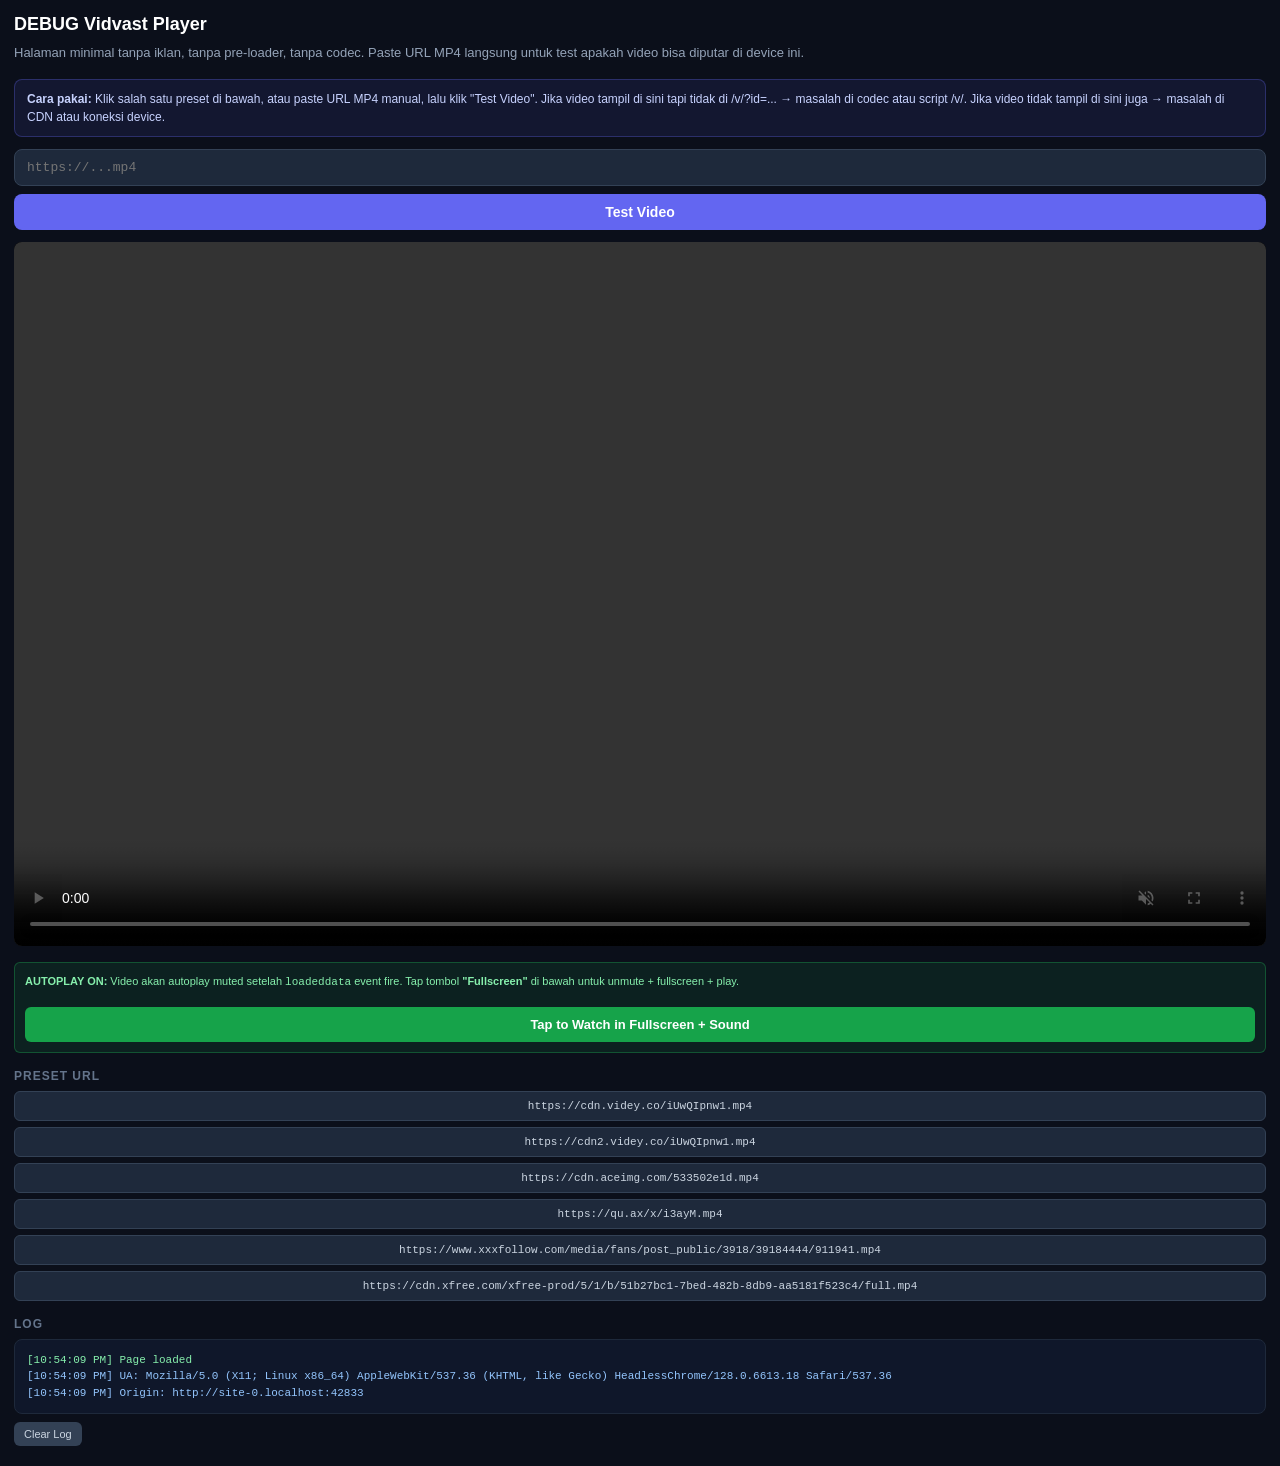
<file: v/debug.html>
<!DOCTYPE html>
<html lang="en">
<head>
<meta charset="UTF-8">
<meta name="viewport" content="width=device-width, initial-scale=1, maximum-scale=1, viewport-fit=cover">
<title>DEBUG - Vidvast Player</title>
<style>
* { box-sizing: border-box; margin: 0; padding: 0; }
body {
    background: #0b0f1a;
    color: #e2e8f0;
    font-family: -apple-system, BlinkMacSystemFont, 'Segoe UI', Arial, sans-serif;
    padding: 14px;
    min-height: 100vh;
    overscroll-behavior: none;
    -webkit-tap-highlight-color: transparent;
}
h1 {
    font-size: 18px;
    font-weight: 700;
    margin-bottom: 8px;
    color: #fff;
}
.subtitle {
    font-size: 13px;
    color: #94a3b8;
    margin-bottom: 16px;
    line-height: 1.5;
}
.test-input {
    width: 100%;
    background: #1e293b;
    border: 1px solid #334155;
    color: #e2e8f0;
    padding: 10px 12px;
    border-radius: 8px;
    font-size: 13px;
    font-family: monospace;
    margin-bottom: 8px;
    -webkit-appearance: none;
    appearance: none;
}
.test-btn {
    background: #6366f1;
    color: #fff;
    border: none;
    padding: 10px 16px;
    border-radius: 8px;
    font-size: 14px;
    font-weight: 600;
    cursor: pointer;
    -webkit-appearance: none;
    appearance: none;
    width: 100%;
    margin-bottom: 12px;
}
.test-btn:active { background: #4f46e5; }
.video-wrap {
    position: relative;
    width: 100%;
    padding-top: 56.25%;
    background: #000;
    border-radius: 8px;
    overflow: hidden;
    margin-bottom: 16px;
}
.video-wrap video {
    position: absolute;
    top: 0; left: 0;
    width: 100%; height: 100%;
    background: #000;
}
.log-panel {
    background: #0f172a;
    border: 1px solid #1e293b;
    border-radius: 8px;
    padding: 12px;
    font-family: monospace;
    font-size: 11px;
    line-height: 1.5;
    color: #cbd5e1;
    max-height: 300px;
    overflow-y: auto;
    word-break: break-all;
}
.log-panel .log-ok { color: #86efac; }
.log-panel .log-err { color: #fca5a5; }
.log-panel .log-warn { color: #fde68a; }
.log-panel .log-info { color: #93c5fd; }
.clear-btn {
    background: #334155;
    color: #cbd5e1;
    border: none;
    padding: 6px 10px;
    border-radius: 6px;
    font-size: 11px;
    cursor: pointer;
    margin-top: 8px;
    -webkit-appearance: none;
    appearance: none;
}
.section-title {
    font-size: 12px;
    font-weight: 600;
    color: #64748b;
    text-transform: uppercase;
    letter-spacing: 1px;
    margin: 16px 0 8px;
}
.preset-list { display: flex; flex-direction: column; gap: 6px; }
.preset-item {
    background: #1e293b;
    color: #cbd5e1;
    border: 1px solid #334155;
    padding: 8px 10px;
    border-radius: 6px;
    font-size: 11px;
    font-family: monospace;
    cursor: pointer;
    word-break: break-all;
    -webkit-appearance: none;
    appearance: none;
}
.preset-item:active { background: #334155; }
.info-box {
    background: rgba(99, 102, 241, 0.1);
    border: 1px solid rgba(99, 102, 241, 0.3);
    border-radius: 8px;
    padding: 10px 12px;
    font-size: 12px;
    color: #c7d2fe;
    line-height: 1.5;
    margin-bottom: 12px;
}
</style>
</head>
<body>

<h1>DEBUG Vidvast Player</h1>
<p class="subtitle">
    Halaman minimal tanpa iklan, tanpa pre-loader, tanpa codec.
    Paste URL MP4 langsung untuk test apakah video bisa diputar di device ini.
</p>

<div class="info-box">
    <strong>Cara pakai:</strong> Klik salah satu preset di bawah, atau paste URL MP4 manual, lalu klik "Test Video".
    Jika video tampil di sini tapi tidak di /v/?id=... → masalah di codec atau script /v/.
    Jika video tidak tampil di sini juga → masalah di CDN atau koneksi device.
</div>

<input type="text" class="test-input" id="urlInput" placeholder="https://...mp4" autocomplete="off" spellcheck="false">
<button class="test-btn" id="testBtn">Test Video</button>

<div class="video-wrap">
    <video id="testVideo"
           controls
           autoplay
           muted
           playsinline
           webkit-playsinline
           preload="auto"
           width="100%"></video>
</div>

<div style="margin-top: 10px; padding: 10px; background: rgba(34,197,94,0.1); border: 1px solid rgba(34,197,94,0.3); border-radius: 6px; font-size: 11px; color: #86efac; line-height: 1.5;">
    <strong>AUTOPLAY ON:</strong> Video akan autoplay muted setelah <code>loadeddata</code> event fire.
    Tap tombol <strong>"Fullscreen"</strong> di bawah untuk unmute + fullscreen + play.
    <br><br>
    <button id="fsBtn" style="background:#16a34a;color:#fff;border:none;padding:10px 16px;border-radius:6px;font-size:13px;font-weight:600;cursor:pointer;-webkit-appearance:none;appearance:none;width:100%;">
        Tap to Watch in Fullscreen + Sound
    </button>
</div>

<div class="section-title">Preset URL</div>
<div class="preset-list" id="presetList"></div>

<div class="section-title">Log</div>
<div class="log-panel" id="logPanel"></div>
<button class="clear-btn" onclick="document.getElementById('logPanel').innerHTML=''">Clear Log</button>

<script>
(function () {
    var urlInput = document.getElementById('urlInput');
    var testBtn = document.getElementById('testBtn');
    var video = document.getElementById('testVideo');
    var logPanel = document.getElementById('logPanel');
    var presetList = document.getElementById('presetList');

    function log(msg, kind) {
        var k = kind || 'info';
        var line = document.createElement('div');
        line.className = 'log-' + k;
        var time = new Date().toLocaleTimeString();
        line.textContent = '[' + time + '] ' + msg;
        logPanel.appendChild(line);
        logPanel.scrollTop = logPanel.scrollHeight;
        try { console.log('[DEBUG]', msg); } catch (e) {}
    }

    log('Page loaded', 'ok');
    log('UA: ' + navigator.userAgent, 'info');
    log('Origin: ' + window.location.origin, 'info');

    var presets = [
        'https://cdn.videy.co/iUwQIpnw1.mp4',
        'https://cdn2.videy.co/iUwQIpnw1.mp4',
        'https://cdn.aceimg.com/533502e1d.mp4',
        'https://qu.ax/x/i3ayM.mp4',
        'https://www.xxxfollow.com/media/fans/post_public/3918/39184444/911941.mp4',
        'https://cdn.xfree.com/xfree-prod/5/1/b/51b27bc1-7bed-482b-8db9-aa5181f523c4/full.mp4'
    ];

    presets.forEach(function (url) {
        var btn = document.createElement('button');
        btn.className = 'preset-item';
        btn.textContent = url;
        btn.onclick = function () {
            urlInput.value = url;
            testVideo();
        };
        presetList.appendChild(btn);
    });

    function testVideo() {
        var url = urlInput.value.trim();
        if (!url) {
            log('URL kosong', 'err');
            return;
        }
        log('Testing URL: ' + url, 'info');
        // Reset video
        video.removeAttribute('src');
        try { video.load(); } catch (e) {}

        // Set new src
        video.src = url;
        try { video.load(); } catch (e) {}
        log('video.src set, load() called', 'info');
    }

    testBtn.addEventListener('click', testVideo);

    // Video event listeners
    video.addEventListener('loadstart', function () { log('EVENT: loadstart', 'info'); });
    video.addEventListener('loadedmetadata', function () { log('EVENT: loadedmetadata (dur=' + video.duration + 's)', 'info'); });
    video.addEventListener('loadeddata', function () { log('EVENT: loadeddata', 'ok'); });
    video.addEventListener('canplay', function () { log('EVENT: canplay', 'ok'); });
    video.addEventListener('canplaythrough', function () { log('EVENT: canplaythrough', 'ok'); });
    video.addEventListener('playing', function () { log('EVENT: playing', 'ok'); });
    video.addEventListener('waiting', function () { log('EVENT: waiting', 'warn'); });
    video.addEventListener('stalled', function () { log('EVENT: stalled', 'warn'); });
    video.addEventListener('suspend', function () { log('EVENT: suspend', 'warn'); });
    video.addEventListener('abort', function () { log('EVENT: abort', 'warn'); });
    video.addEventListener('emptied', function () { log('EVENT: emptied', 'warn'); });

    video.addEventListener('progress', function () {
        try {
            if (video.buffered && video.buffered.length > 0) {
                var end = video.buffered.end(video.buffered.length - 1);
                log('progress: buffered=' + end.toFixed(1) + 's / ' + (video.duration || 0).toFixed(1) + 's', 'info');
            }
        } catch (e) {}
    });

    video.addEventListener('error', function () {
        var err = video.error;
        var code = err ? err.code : 'unknown';
        var msg = err ? err.message : 'no message';
        var codeMap = { 1: 'ABORTED', 2: 'NETWORK', 3: 'DECODE', 4: 'SRC_NOT_SUPPORTED' };
        var codeName = codeMap[code] || code;
        log('EVENT: error code=' + code + ' (' + codeName + ') msg=' + msg, 'err');
        log('  src=' + video.src, 'err');
    });

    // ---- AUTOPLAY LOGIC (muted) ----
    video.addEventListener('loadeddata', function () {
        log('AUTOPLAY: trying muted play()', 'info');
        video.muted = true;
        video.volume = 1.0;
        var p = video.play();
        if (p && p.then) {
            p.then(function () { log('AUTOPLAY: OK (muted)', 'ok'); })
             .catch(function (err) { log('AUTOPLAY: blocked ' + (err && err.name), 'err'); });
        }
    });

    // ---- FULLSCREEN BUTTON ----
    var fsBtn = document.getElementById('fsBtn');
    if (fsBtn) {
        function activateFullscreen() {
            log('USER ACTIVATE: unmute + fullscreen + play', 'ok');
            // Unmute
            try {
                video.muted = false;
                video.volume = 1.0;
            } catch (e) {}
            // Play with sound
            var p = video.play();
            if (p && p.catch) p.catch(function (err) {
                log('play after tap failed: ' + (err && err.name), 'err');
            });
            // Fullscreen (cross-browser)
            var isIOS = /iPad|iPhone|iPod/.test(navigator.userAgent) && !window.MSStream;
            var target = isIOS ? video : (video.parentNode);
            try {
                if (target.requestFullscreen)         target.requestFullscreen();
                else if (target.webkitRequestFullscreen) target.webkitRequestFullscreen();
                else if (target.webkitEnterFullscreen)   target.webkitEnterFullscreen(); // iOS
                else if (target.msRequestFullscreen)     target.msRequestFullscreen();
                else log('Fullscreen API not supported', 'err');
            } catch (e) {
                log('Fullscreen error: ' + e.message, 'err');
            }
        }
        fsBtn.addEventListener('click', activateFullscreen);
    }

    // Auto-test jika ada ?url= di query string
    var params = new URLSearchParams(window.location.search);
    var autoUrl = params.get('url');
    if (autoUrl) {
        urlInput.value = autoUrl;
        setTimeout(testVideo, 500);
    }
})();
</script>

</body>
</html>
</file>
<file: src/style.css>
* {
  margin: 0;
  padding: 0;
  box-sizing: border-box;
}

body {
  font-family: 'Poppins', -apple-system, BlinkMacSystemFont, 'Segoe UI', 'Roboto', 'Oxygen', 'Ubuntu', 'Cantarell', sans-serif;
  background-color: #fbfbfb;
  color: #111827;
  min-height: 100vh;
  -webkit-font-smoothing: antialiased;
  -moz-osx-font-smoothing: grayscale;
}

.container {
  min-height: 100vh;
  display: flex;
  flex-direction: column;
  position: relative;
}

/* Header */
.header {
  position: absolute;
  top: 0;
  left: 0;
  right: 0;
  z-index: 10;
  padding: 1rem 0;
}

.header-content {
  max-width: 1152px;
  margin: 0 auto;
  padding: 0 2rem;
  display: flex;
  align-items: center;
  justify-content: space-between;
}

.logo {
  font-family: 'Poppins', sans-serif;
  font-weight: 600;
  font-size: 26px;
  letter-spacing: -2px;
  color: #111827;
  text-decoration: none;
  transition: opacity 0.2s;
}

.logo:hover {
  opacity: 0.8;
}

.btn-upload-header {
  background-color: #111827;
  color: white;
  padding: 0.375rem 1rem;
  border-radius: 9999px;
  font-weight: 600;
  font-size: 15px;
  border: none;
  cursor: pointer;
  transition: all 0.2s;
}

.btn-upload-header:hover {
  background-color: #1f2937;
}

/* Hero Section */
.hero {
  flex: 1;
  display: flex;
  align-items: center;
  justify-content: center;
  padding: 0 2rem;
}

.hero-content {
  max-width: 896px;
  text-align: center;
  margin: 0 auto;
}

.hero-title {
  font-size: 3.75rem;
  font-weight: 700;
  color: #111827;
  line-height: 1.1;
  letter-spacing: -0.025em;
  margin-bottom: 1.5rem;
}

.hero-subtitle-text {
  color: #6b7280;
  display: block;
}

.hero-description {
  font-size: 1.25rem;
  font-weight: 500;
  color: #374151;
  line-height: 1.75;
  margin-bottom: 2rem;
  max-width: 672px;
  margin-left: auto;
  margin-right: auto;
}

.btn-upload-main {
  background-color: #111827;
  color: white;
  padding: 0.75rem 2rem;
  border-radius: 9999px;
  font-weight: 600;
  font-size: 1rem;
  border: none;
  cursor: pointer;
  transition: all 0.2s;
  min-width: 180px;
  margin-top: 1rem;
}

.btn-upload-main:hover {
  background-color: #1f2937;
  transform: scale(1.05);
}

.btn-upload-main:active {
  transform: scale(0.95);
}

/* Footer */
.footer {
  position: absolute;
  bottom: 0;
  left: 0;
  right: 0;
  padding: 1.5rem 0;
  z-index: 10;
}

.footer-content {
  max-width: 1152px;
  margin: 0 auto;
  padding: 0 2rem;
  display: flex;
  align-items: center;
  justify-content: center;
  gap: 2rem;
}

.footer-link {
  font-size: 0.75rem;
  color: #9ca3af;
  text-decoration: none;
  transition: color 0.2s;
}

.footer-link:hover {
  color: #4b5563;
}

/* Responsive */
@media (max-width: 1024px) {
  .header-content,
  .footer-content {
    padding: 0 1.5rem;
  }
}

@media (max-width: 640px) {
  .hero-title {
    font-size: 2.5rem;
  }

  .hero-description {
    font-size: 1.125rem;
  }

  .header-content,
  .footer-content {
    padding: 0 1rem;
  }

  .footer-content {
    gap: 1.5rem;
  }
}

@media (min-width: 1024px) {
  .header {
    padding: 1.25rem 0;
  }

  .header-content,
  .footer-content {
    padding: 0 2rem;
  }

  .hero-title {
    font-size: 3.75rem;
  }
}

@media (min-width: 640px) and (max-width: 1023px) {
  .hero-title {
    font-size: 3rem;
  }
}

#uploadLoading{
    display:flex;
    justify-content:center;
    align-items:center;
    gap:12px;
    margin-top:20px;
}

.loader-ring{
    width:22px;
    height:22px;
    border:3px solid #ddd;
    border-top:3px solid #111;
    border-radius:50%;
    animation:spin 1s linear infinite;
}

@keyframes spin{
    from{transform:rotate(0deg)}
    to{transform:rotate(360deg)}
}

.upload-popup{
    position:fixed;
    inset:0;
    display:flex;
    align-items:center;
    justify-content:center;
    background:rgba(255,255,255,.55);
    backdrop-filter:blur(6px);
    z-index:9999;
}

.upload-popup-card{
    min-width:220px;
    background:#fff;
    border-radius:20px;
    padding:22px 28px;
    box-shadow:0 10px 35px rgba(0,0,0,.08);
    display:flex;
    align-items:center;
    gap:14px;
    font-family:'Poppins',sans-serif;
    font-size:17px;
    font-weight:600;
    animation:popupFade .22s ease;
}

.upload-popup-text{
    white-space:nowrap;
}

.loader-ring{
    width:24px;
    height:24px;
    border:3px solid #e5e7eb;
    border-top:3px solid #111;
    border-radius:50%;
    animation:spin 1s linear infinite;
}

@keyframes spin{
    from{transform:rotate(0deg)}
    to{transform:rotate(360deg)}
}

@keyframes popupFade{
    from{
        opacity:0;
        transform:translateY(12px) scale(.96);
    }
    to{
        opacity:1;
        transform:translateY(0) scale(1);
    }
}

.page-modal{
    position:fixed;
    inset:0;
    background:rgba(255,255,255,.65);
    backdrop-filter:blur(8px);
    display:flex;
    align-items:center;
    justify-content:center;
    z-index:9999;
    padding:20px;
}

.page-modal-card{
    width:100%;
    max-width:760px;
    max-height:85vh;
    overflow:auto;
    background:#fff;
    border-radius:24px;
    padding:34px;
    box-shadow:0 10px 35px rgba(0,0,0,.08);
    position:relative;
    font-family:'Poppins',sans-serif;
}

.page-modal-title{
    font-size:30px;
    font-weight:700;
    margin-bottom:18px;
}

.page-modal-content{
    font-size:15px;
    line-height:1.9;
    color:#444;
}

.page-close-btn{
    position:absolute;
    top:18px;
    right:18px;
    width:38px;
    height:38px;
    border:none;
    border-radius:50%;
    background:#f3f4f6;
    font-size:24px;
    cursor:pointer;
    font-weight:600;
}

.report-send-btn{
    display:inline-flex;
    align-items:center;
    justify-content:center;
    padding:12px 32px;
    background:#111827;
    color:#fff;
    font-weight:600;
    font-size:15px;
    text-decoration:none;
    border-radius:999px;
    transition:all .2s ease;
    transform:scale(1);
    user-select:none;
}

.report-send-btn:hover{
    background:#1f2937;
    transform:scale(1.05);
}

.report-send-btn:active{
    transform:scale(0.95);
}

/* === AGE GATE FIX === */
.age-gate{
    position:fixed;
    top:0;
    left:0;
    width:100%;
    height:100%;
    display:none; /* penting */
    align-items:center;
    justify-content:center;
    background:rgba(0,0,0,0.85);
    z-index:9999;
}

/* BOX */
.age-box{
    background:#111;
    color:#fff;
    padding:25px 20px;
    border-radius:12px;
    width:90%;
    max-width:340px;
    text-align:center;
    box-shadow:0 10px 30px rgba(0,0,0,0.5);
    animation:fadeScale .3s ease;
}

/* TEXT */
.age-box h2{
    margin-bottom:10px;
}

.age-box p{
    font-size:14px;
    color:#ccc;
    margin-bottom:15px;
}

/* BUTTONS */
.age-btns{
    display:flex;
    flex-direction:column;
    gap:10px;
}

.age-btns button{
    padding:10px;
    border:none;
    border-radius:8px;
    font-weight:600;
    cursor:pointer;
}

/* YES BUTTON */
.age-btns button:first-child{
    background:#4f46e5;
    color:#fff;
}

/* NO BUTTON */
.age-btns button:last-child{
    background:#222;
    color:#aaa;
}

/* ANIMATION */
@keyframes fadeScale{
    from{
        opacity:0;
        transform:scale(0.9);
    }
    to{
        opacity:1;
        transform:scale(1);
    }
}
</file>
<file: f/style.css>
body {
    margin:0;
    font-family:sans-serif;
    background:#0f0f0f;
    color:#fff;
}
/* header center full */
header{
    display:flex;
    justify-content:center;
    align-items:center;
    flex-direction:column;
}

/* logo benar-benar di tengah */
.logo{
    margin:0 auto;
    text-align:center;
}
.logo{
    text-align:center;
    padding:18px 12px;
    font-weight:900;
    font-size: clamp(28px, 5vw, 44px);
    letter-spacing:2px;
    cursor:pointer;

    background: linear-gradient(90deg,#ffffff,#e50914,#ff4d6d,#ffffff);
    background-size:200%;

    -webkit-background-clip:text;
    -webkit-text-fill-color:transparent;

    animation: colorShift 6s linear infinite;
}

@keyframes colorShift{
    0% { background-position:0% }
    100% { background-position:200% }
}

.folder-bar {
    display:flex;
    justify-content:center;
    gap:10px;
    padding:10px;
}

.folder {
    background:#1a1a1a;
    padding:6px 12px;
    border-radius:20px;
    cursor:pointer;
}

.grid {
    display:grid;
    grid-template-columns:repeat(auto-fill,minmax(140px,1fr));
    gap:15px;
    padding:15px;
}

.card {
    background:#1a1a1a;
    border-radius:10px;
    overflow:hidden;
}

/* THUMB */
.thumb {
    position:relative;
    height:190px;
    background:#000;
}

.thumb video {
    width:100%;
    height:100%;
    object-fit:cover;
}

/* 🔥 PLAY ANIMATION */
.play {
    position:absolute;
    top:50%;
    left:50%;
    transform:translate(-50%,-50%);
    width:60px;
    height:60px;
    border-radius:50%;
    background:rgba(0,0,0,0.5);
    display:flex;
    align-items:center;
    justify-content:center;
    cursor:pointer;
    animation:pulse 2s infinite;
}

.play::after {
    content:"";
    border-left:16px solid white;
    border-top:10px solid transparent;
    border-bottom:10px solid transparent;
}

@keyframes pulse {
    0% { box-shadow:0 0 0 0 rgba(255,77,109,.6); }
    70% { box-shadow:0 0 0 15px rgba(255,77,109,0); }
    100% { box-shadow:0 0 0 0 rgba(255,77,109,0); }
}

/* BUTTON */
.actions {
    position:absolute;
    bottom:8px;
    width:100%;
    display:flex;
    justify-content:space-around;
}

.actions button {
    font-size:11px;
    padding:5px 8px;
    border:none;
    border-radius:6px;
    cursor:pointer;
}

.watch { background:#ff4d6d; color:#fff; }
.download { background:#333; color:#fff; }

/* PAGINATION */
#pagination {
    display:flex;
    justify-content:center;
    gap:6px;
    padding:20px;
}

#pagination button {
    padding:6px 10px;
    border:none;
    border-radius:6px;
    background:#222;
    color:#fff;
    cursor:pointer;
}

#pagination button.active {
    background:#ff4d6d;
}
</file>
